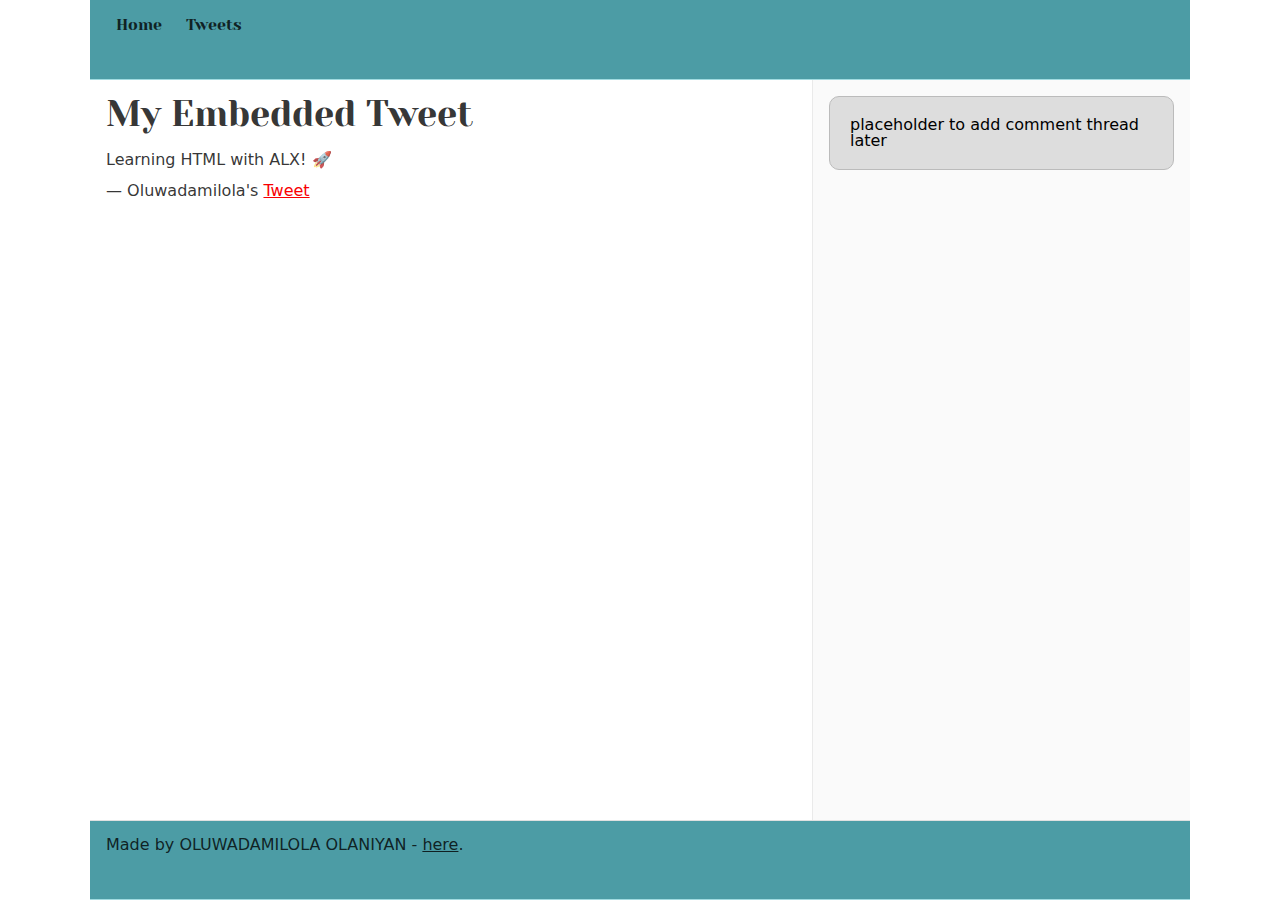
<file: css_basic/tweets.html>
<!DOCTYPE html>
<html lang="en">
<head>
    <meta charset="UTF-8">
    <meta name="viewport" content="width=device-width, initial-scale=1.0">
    <link href="base.css" rel="stylesheet">
    <link href="styles.css" rel="stylesheet">

    <title>My Portfolio - Tweets</title>
</head>
<body>

    <header>
        <ul>
            <li><a href="index.html">Home</a></li>
            <li><a href="https://x.com/DamiTheTechGirl">Tweets</a></li>
        </ul>
    </header>

    <main>
        <article>
            <h1>My Embedded Tweet</h1>

            <blockquote class="twitter-tweet">
                <p lang="en" dir="ltr">Learning HTML with ALX! 🚀</p>
                &mdash; Oluwadamilola's 
                <a href="https://x.com/DamiTheTechGirl">Tweet</a>
            </blockquote>

            <script async src="https://platform.twitter.com/widgets.js" charset="utf-8"></script>
        </article>

        <aside>
            <p>placeholder to add comment thread later</p>
        </aside>
    </main>

    <footer>
        <p>Made by OLUWADAMILOLA OLANIYAN - <a href="www.youtube.com/@Pretty_Dorcas-B" target="_blank">here</a>.</p>
    </footer>

</body>
</html>
</file>
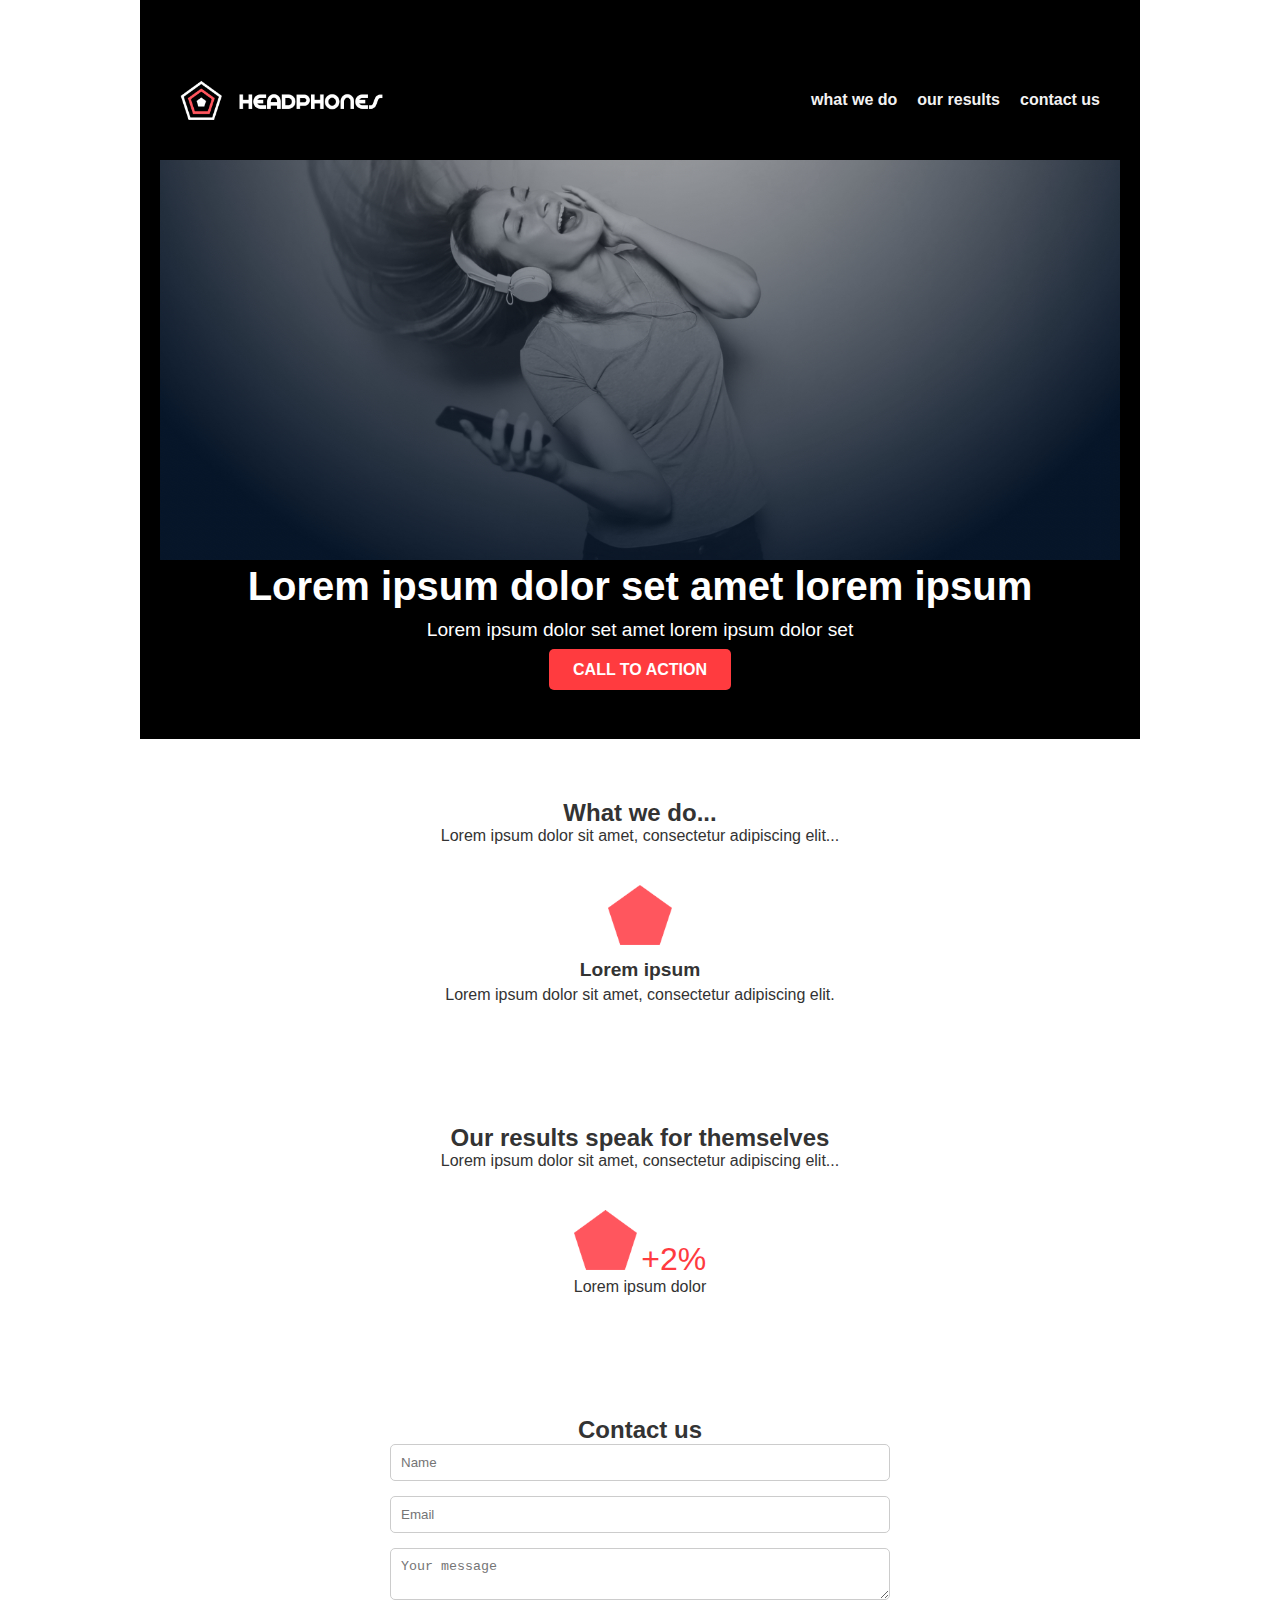
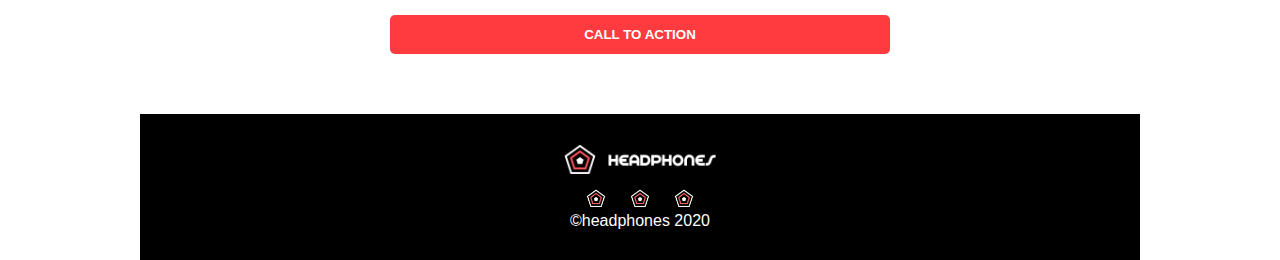
<file: headphones/0-index.html>
<!DOCTYPE html>
<html lang="en">
<head>
  <meta charset="UTF-8" />
  <meta name="viewport" content="width=device-width, initial-scale=1.0" />
  <title>HEADPHONES</title>
  <link rel="stylesheet" href="0-styles.css" />
</head>
<body>
  <!-- Header / Hero Section -->
  <header class="hero">
    <div class="nav-container">
      <img src="image/logo_headphones.png" alt="Headphones Logo" class="logo" />
      <nav>
        <ul>
          <li><a href="#what-we-do">what we do</a></li>
          <li><a href="#our-results">our results</a></li>
          <li><a href="#contact">contact us</a></li>
        </ul>
      </nav>
    </div>
    <div class="hero-content">
      <img src="image/headphones_hero_1.jpg" alt="Hero Image" class="hero-img" />
      <h1>Lorem ipsum dolor set amet lorem ipsum</h1>
      <p>Lorem ipsum dolor set amet lorem ipsum dolor set</p>
      <a href="#" class="btn">CALL TO ACTION</a>
    </div>
  </header>

  <!-- What We Do Section -->
  <section id="what-we-do" class="section">
    <h2>What we do...</h2>
    <p class="section-desc">Lorem ipsum dolor sit amet, consectetur adipiscing elit...</p>
    <div class="features">
      <div class="feature">
        <img src="image/pentagone.png" alt="Icon" />
        <h3>Lorem ipsum</h3>
        <p>Lorem ipsum dolor sit amet, consectetur adipiscing elit.</p>
      </div>
      <!-- Repeat for other icons -->
    </div>
  </section>

    <!-- Our Results Section -->
  <section id="our-results" class="section">
    <h2>Our results speak for themselves</h2>
    <p class="section-desc">Lorem ipsum dolor sit amet, consectetur adipiscing elit...</p>
    <div class="results">
      <div class="result">
        <img src="image/pentagone.png" alt="+2%" />
        <span>+2%</span>
        <p>Lorem ipsum dolor</p>
      </div>
      <!-- Repeat for other results -->
    </div>
  </section>

  <!-- Contact Us Section -->
  <section id="contact" class="section">
    <h2>Contact us</h2>
    <form>
      <input type="text" placeholder="Name" required />
      <input type="email" placeholder="Email" required />
      <textarea placeholder="Your message" required></textarea>
      <button type="submit" class="btn">CALL TO ACTION</button>
    </form>
  </section>

  <!-- Footer -->
  <footer>
    <img src="image/logo_headphones.png" alt="Headphones Logo" class="logo" />
    <div class="social-icons">
      <img src="image/favicon.png" alt="Facebook" />
      <img src="image/favicon.png" alt="Twitter" />
      <img src="image/favicon.png" alt="Instagram" />
    </div>
    <p>©headphones 2020</p>
  </footer>
</body>
</html>
</file>
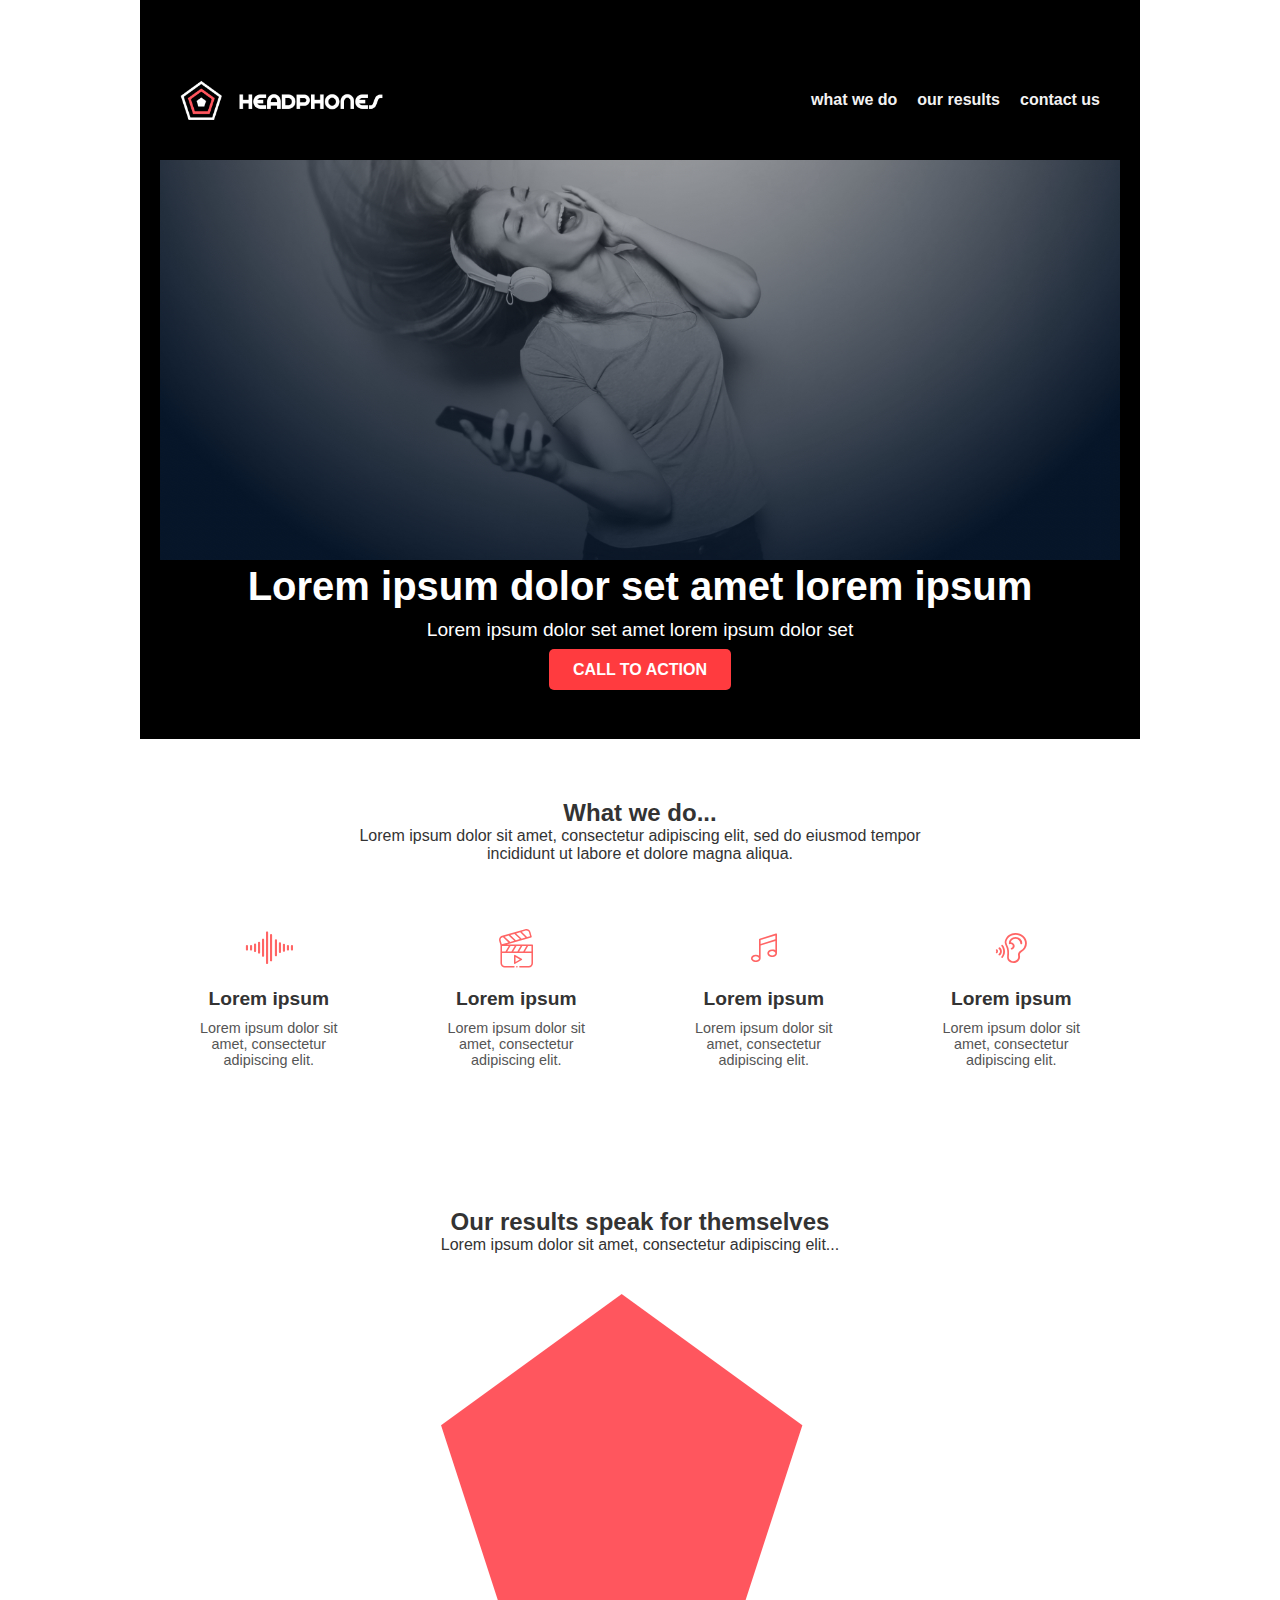
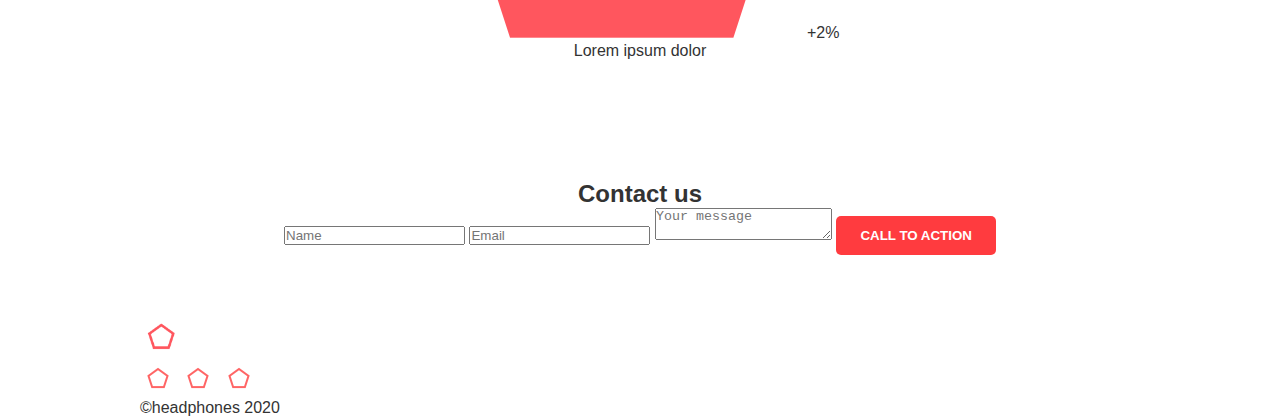
<file: headphones/1-index.html>
<!DOCTYPE html>
<html lang="en">
<head>
  <meta charset="UTF-8" />
  <meta name="viewport" content="width=device-width, initial-scale=1.0" />
  <title>HEADPHONES</title>
  <link rel="stylesheet" href="1-styles.css" />
  <link rel="stylesheet" href="holberton_school-icon/style.css">

</head>
<body>
  <!-- Header / Hero Section -->
  <header class="hero">
    <div class="nav-container">
      <img src="image/logo_headphones.png" alt="Headphones Logo" class="logo" />
      <nav>
        <ul>
          <li><a href="#what-we-do">what we do</a></li>
          <li><a href="#our-results">our results</a></li>
          <li><a href="#contact">contact us</a></li>
        </ul>
      </nav>
    </div>
    <div class="hero-content">
      <img src="image/headphones_hero_1.jpg" alt="Hero Image" class="hero-img" />
      <h1>Lorem ipsum dolor set amet lorem ipsum</h1>
      <p>Lorem ipsum dolor set amet lorem ipsum dolor set</p>
      <a href="#" class="btn">CALL TO ACTION</a>
    </div>
  </header>

  <!-- What We Do Section -->
 <section id="what-we-do" class="section">
  <h2>What we do...</h2>
  <p class="section-desc">
    Lorem ipsum dolor sit amet, consectetur adipiscing elit, sed do eiusmod tempor incididunt ut labore et dolore magna aliqua.
  </p>
  <div class="features">
    <div class="feature">
      <span class="holberton_school-icon-ic_sound"></span>
      <h3>Lorem ipsum</h3>
      <p>Lorem ipsum dolor sit amet, consectetur adipiscing elit.</p>
    </div>
    <div class="feature">
      <span class="holberton_school-icon-ic_video"></span>
      <h3>Lorem ipsum</h3>
      <p>Lorem ipsum dolor sit amet, consectetur adipiscing elit.</p>
    </div>
    <div class="feature">
      <span class="holberton_school-icon-ic_music"></span>
      <h3>Lorem ipsum</h3>
      <p>Lorem ipsum dolor sit amet, consectetur adipiscing elit.</p>
    </div>
    <div class="feature">
      <span class="holberton_school-icon-ic_hearing"></span>
      <h3>Lorem ipsum</h3>
      <p>Lorem ipsum dolor sit amet, consectetur adipiscing elit.</p>
    </div>
  </div>
</section>

    <!-- Our Results Section -->
  <section id="our-results" class="section">
    <h2>Our results speak for themselves</h2>
    <p class="section-desc">Lorem ipsum dolor sit amet, consectetur adipiscing elit...</p>
    <div class="results">
      <div class="result">
        <img src="image/pentagone.png" alt="+2%" />
        <span>+2%</span>
        <p>Lorem ipsum dolor</p>
      </div>
      <!-- Repeat for other results -->
    </div>
  </section>

  <!-- Contact Us Section -->
  <section id="contact" class="section">
    <h2>Contact us</h2>
    <form>
      <input type="text" placeholder="Name" required />
      <input type="email" placeholder="Email" required />
      <textarea placeholder="Your message" required></textarea>
      <button type="submit" class="btn">CALL TO ACTION</button>
    </form>
  </section>

  <!-- Footer -->
  <footer>
    <img src="image/logo_headphones.png" alt="Headphones Logo" class="logo" />
    <div class="social-icons">
      <img src="image/favicon.png" alt="Facebook" />
      <img src="image/favicon.png" alt="Twitter" />
      <img src="image/favicon.png" alt="Instagram" />
    </div>
    <p>©headphones 2020</p>
  </footer>
</body>
</html>
</file>
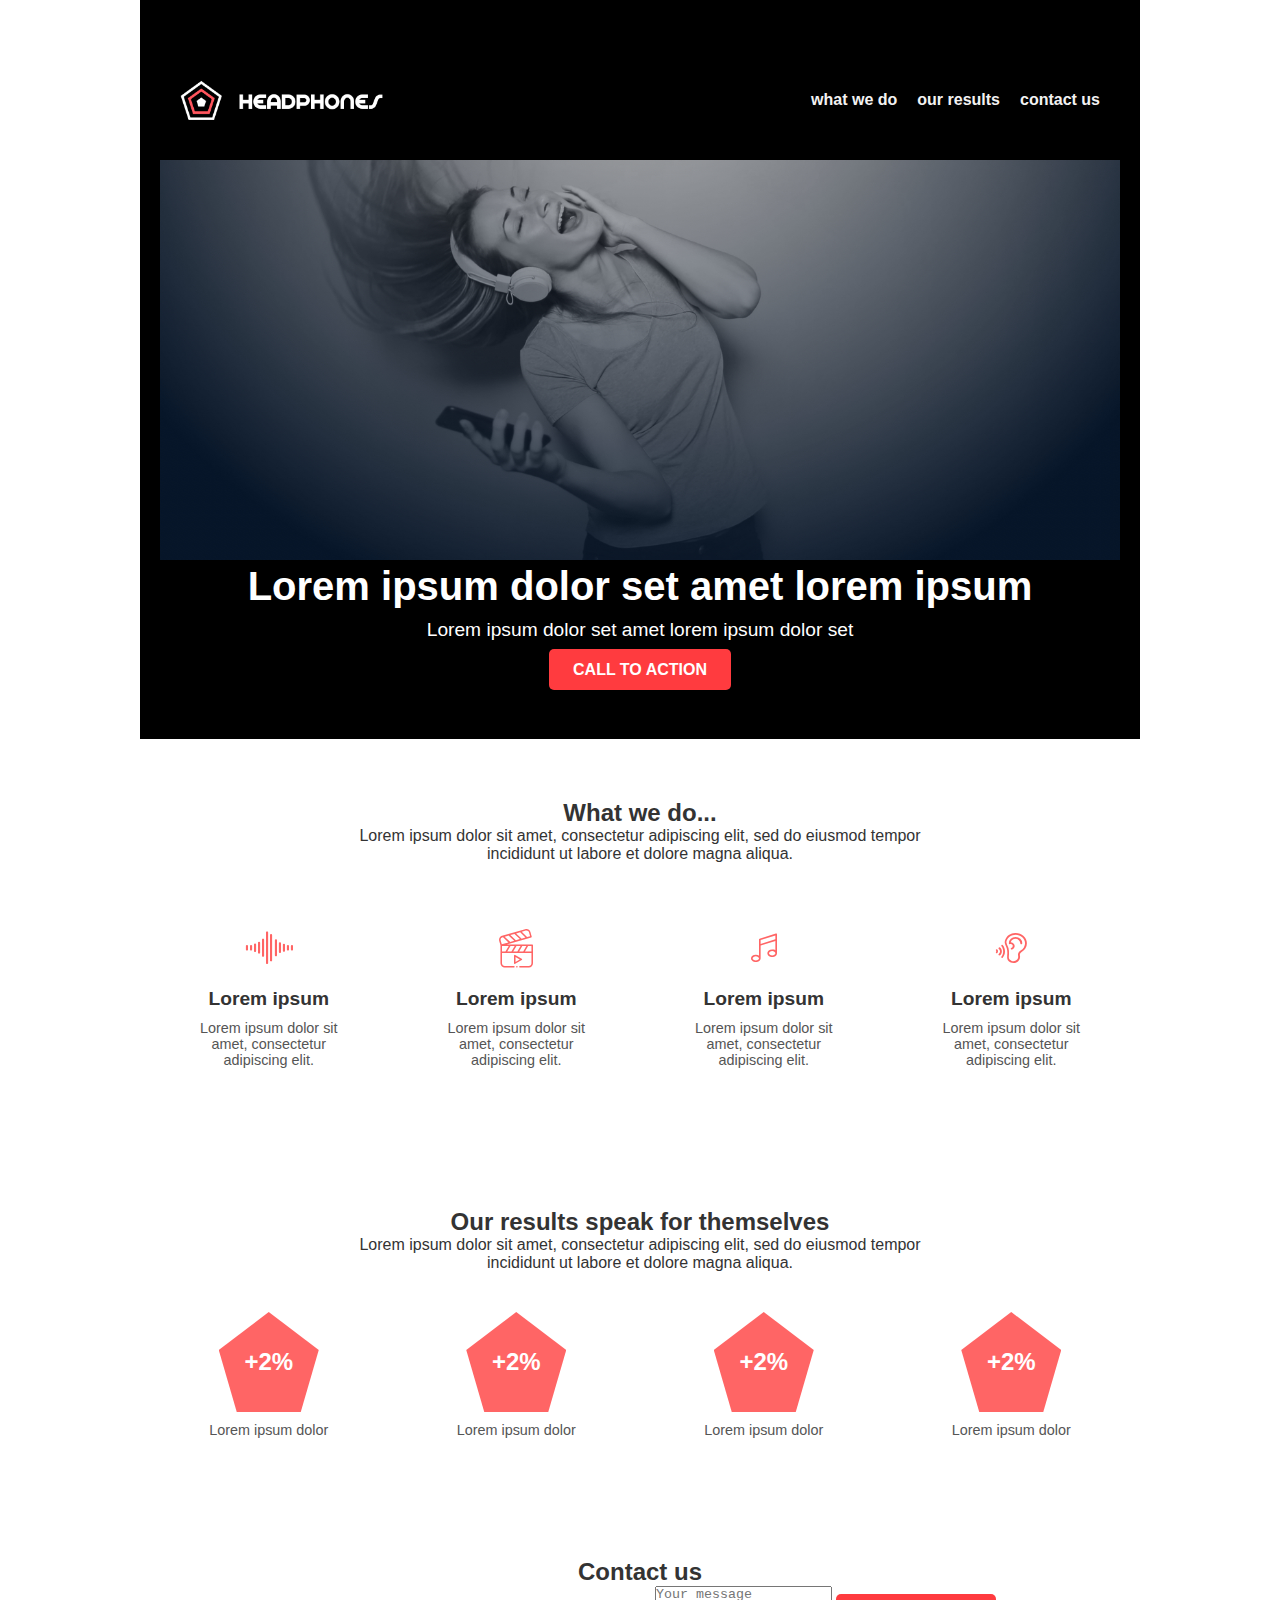
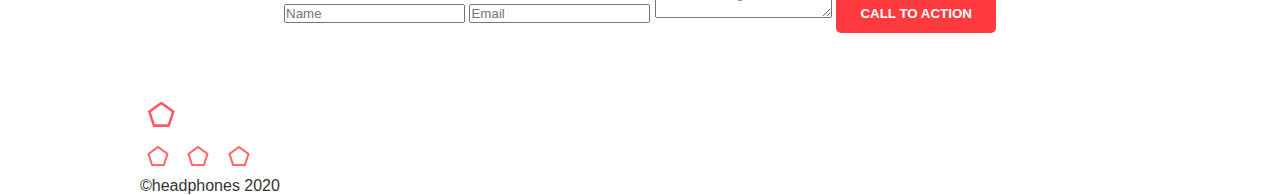
<file: headphones/2-index.html>
<!DOCTYPE html>
<html lang="en">
<head>
  <meta charset="UTF-8" />
  <meta name="viewport" content="width=device-width, initial-scale=1.0" />
  <title>HEADPHONES</title>
  <link rel="stylesheet" href="1-styles.css" />
  <link rel="stylesheet" href="2-styles.css">
  <link rel="stylesheet" href="holberton_school-icon/style.css">

</head>
<body>
  <!-- Header / Hero Section -->
  <header class="hero">
    <div class="nav-container">
      <img src="image/logo_headphones.png" alt="Headphones Logo" class="logo" />
      <nav>
        <ul>
          <li><a href="#what-we-do">what we do</a></li>
          <li><a href="#our-results">our results</a></li>
          <li><a href="#contact">contact us</a></li>
        </ul>
      </nav>
    </div>
    <div class="hero-content">
      <img src="image/headphones_hero_1.jpg" alt="Hero Image" class="hero-img" />
      <h1>Lorem ipsum dolor set amet lorem ipsum</h1>
      <p>Lorem ipsum dolor set amet lorem ipsum dolor set</p>
      <a href="#" class="btn">CALL TO ACTION</a>
    </div>
  </header>

  <!-- What We Do Section -->
 <section id="what-we-do" class="section">
  <h2>What we do...</h2>
  <p class="section-desc">
    Lorem ipsum dolor sit amet, consectetur adipiscing elit, sed do eiusmod tempor incididunt ut labore et dolore magna aliqua.
  </p>
  <div class="features">
    <div class="feature">
      <span class="holberton_school-icon-ic_sound"></span>
      <h3>Lorem ipsum</h3>
      <p>Lorem ipsum dolor sit amet, consectetur adipiscing elit.</p>
    </div>
    <div class="feature">
      <span class="holberton_school-icon-ic_video"></span>
      <h3>Lorem ipsum</h3>
      <p>Lorem ipsum dolor sit amet, consectetur adipiscing elit.</p>
    </div>
    <div class="feature">
      <span class="holberton_school-icon-ic_music"></span>
      <h3>Lorem ipsum</h3>
      <p>Lorem ipsum dolor sit amet, consectetur adipiscing elit.</p>
    </div>
    <div class="feature">
      <span class="holberton_school-icon-ic_hearing"></span>
      <h3>Lorem ipsum</h3>
      <p>Lorem ipsum dolor sit amet, consectetur adipiscing elit.</p>
    </div>
  </div>
</section>

    <!-- Our Results Section -->
  <section id="our-results" class="section">
  <h2>Our results speak for themselves</h2>
  <p class="section-desc">
    Lorem ipsum dolor sit amet, consectetur adipiscing elit, sed do eiusmod tempor incididunt ut labore et dolore magna aliqua.
  </p>

  <div class="results">

    <div class="result">
      <div class="badge">+2%</div>
      <p>Lorem ipsum dolor</p>
    </div>

    <div class="result">
      <div class="badge">+2%</div>
      <p>Lorem ipsum dolor</p>
    </div>

    <div class="result">
      <div class="badge">+2%</div>
      <p>Lorem ipsum dolor</p>
    </div>

    <div class="result">
      <div class="badge">+2%</div>
      <p>Lorem ipsum dolor</p>
    </div>

    <!-- Repeat for other results -->
  </div>
</section>

  <!-- Contact Us Section -->
  <section id="contact" class="section">
    <h2>Contact us</h2>
    <form>
      <input type="text" placeholder="Name" required />
      <input type="email" placeholder="Email" required />
      <textarea placeholder="Your message" required></textarea>
      <button type="submit" class="btn">CALL TO ACTION</button>
    </form>
  </section>

  <!-- Footer -->
  <footer>
    <img src="image/logo_headphones.png" alt="Headphones Logo" class="logo" />
    <div class="social-icons">
      <img src="image/favicon.png" alt="Facebook" />
      <img src="image/favicon.png" alt="Twitter" />
      <img src="image/favicon.png" alt="Instagram" />
    </div>
    <p>©headphones 2020</p>
  </footer>
</body>
</html>
</file>
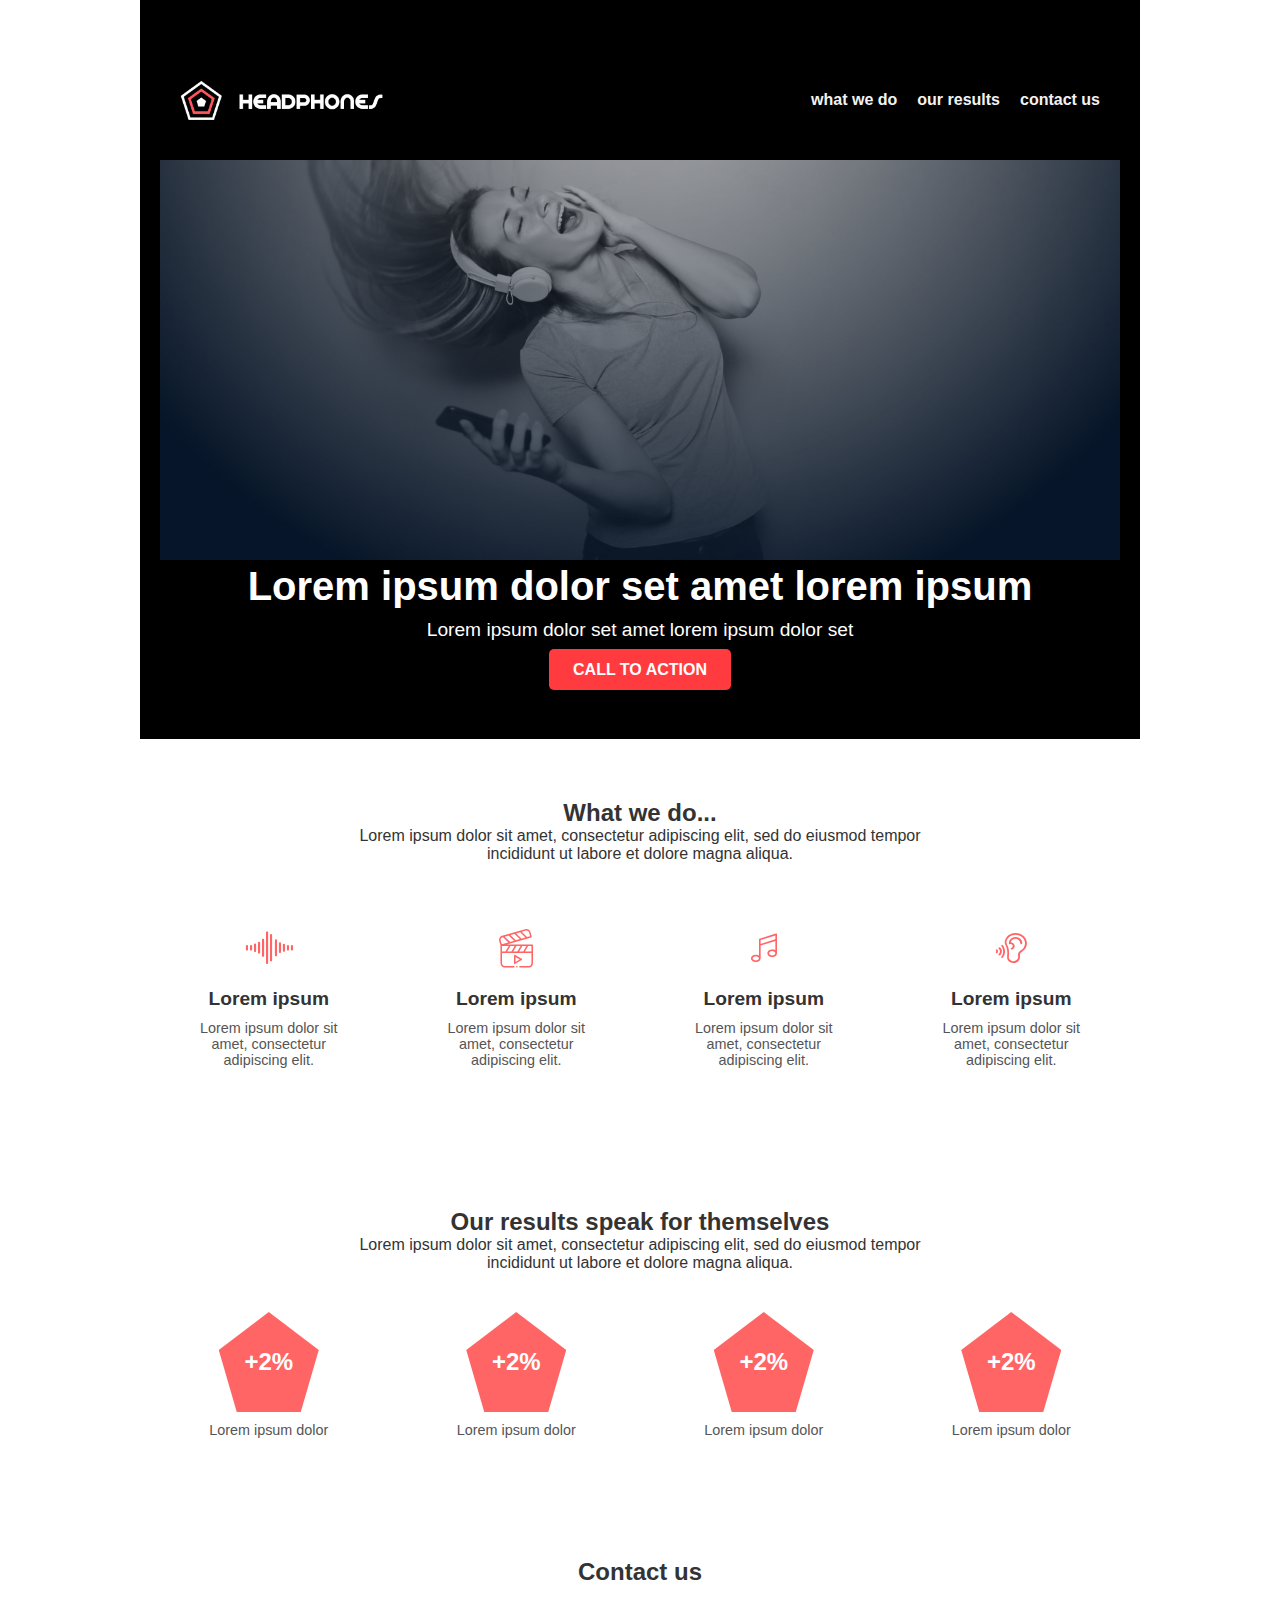
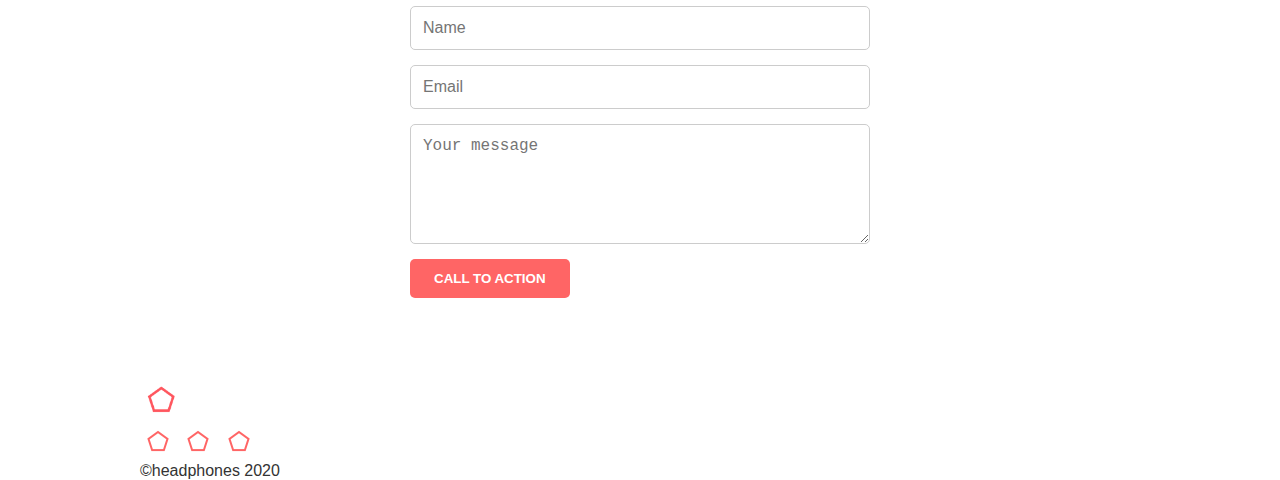
<file: headphones/3-index.html>
<!DOCTYPE html>
<html lang="en">
<head>
  <meta charset="UTF-8" />
  <meta name="viewport" content="width=device-width, initial-scale=1.0" />
  <title>HEADPHONES</title>
  <link rel="stylesheet" href="3-styles.css">
  <link rel="stylesheet" href="holberton_school-icon/style.css">

</head>
<body>
  <!-- Header / Hero Section -->
  <header class="hero">
    <div class="nav-container">
      <img src="image/logo_headphones.png" alt="Headphones Logo" class="logo" />
      <nav>
        <ul>
          <li><a href="#what-we-do">what we do</a></li>
          <li><a href="#our-results">our results</a></li>
          <li><a href="#contact">contact us</a></li>
        </ul>
      </nav>
    </div>
    <div class="hero-content">
      <img src="image/headphones_hero_1.jpg" alt="Hero Image" class="hero-img" />
      <h1>Lorem ipsum dolor set amet lorem ipsum</h1>
      <p>Lorem ipsum dolor set amet lorem ipsum dolor set</p>
      <a href="#" class="btn">CALL TO ACTION</a>
    </div>
  </header>

  <!-- What We Do Section -->
 <section id="what-we-do" class="section">
  <h2>What we do...</h2>
  <p class="section-desc">
    Lorem ipsum dolor sit amet, consectetur adipiscing elit, sed do eiusmod tempor incididunt ut labore et dolore magna aliqua.
  </p>
  <div class="features">
    <div class="feature">
      <span class="holberton_school-icon-ic_sound"></span>
      <h3>Lorem ipsum</h3>
      <p>Lorem ipsum dolor sit amet, consectetur adipiscing elit.</p>
    </div>
    <div class="feature">
      <span class="holberton_school-icon-ic_video"></span>
      <h3>Lorem ipsum</h3>
      <p>Lorem ipsum dolor sit amet, consectetur adipiscing elit.</p>
    </div>
    <div class="feature">
      <span class="holberton_school-icon-ic_music"></span>
      <h3>Lorem ipsum</h3>
      <p>Lorem ipsum dolor sit amet, consectetur adipiscing elit.</p>
    </div>
    <div class="feature">
      <span class="holberton_school-icon-ic_hearing"></span>
      <h3>Lorem ipsum</h3>
      <p>Lorem ipsum dolor sit amet, consectetur adipiscing elit.</p>
    </div>
  </div>
</section>

    <!-- Our Results Section -->
  <section id="our-results" class="section">
  <h2>Our results speak for themselves</h2>
  <p class="section-desc">
    Lorem ipsum dolor sit amet, consectetur adipiscing elit, sed do eiusmod tempor incididunt ut labore et dolore magna aliqua.
  </p>

  <div class="results">

    <div class="result">
      <div class="badge">+2%</div>
      <p>Lorem ipsum dolor</p>
    </div>

    <div class="result">
      <div class="badge">+2%</div>
      <p>Lorem ipsum dolor</p>
    </div>

    <div class="result">
      <div class="badge">+2%</div>
      <p>Lorem ipsum dolor</p>
    </div>

    <div class="result">
      <div class="badge">+2%</div>
      <p>Lorem ipsum dolor</p>
    </div>

    <!-- Repeat for other results -->
  </div>
</section>

  <!-- Contact Us Section -->
  <section id="contact" class="section">
    <h2>Contact us</h2>
    <form class="contact-form">
      <input type="text" name="name" placeholder="Name" required />
      <input type="email" name="email" placeholder="Email" required />
      <textarea name="message" placeholder="Your message" required></textarea>
      <button type="submit" class="btn">CALL TO ACTION</button>
    </form>
  </section>

  <!-- Footer -->
  <footer>
    <img src="image/logo_headphones.png" alt="Headphones Logo" class="logo" />
    <div class="social-icons">
      <img src="image/favicon.png" alt="Facebook" />
      <img src="image/favicon.png" alt="Twitter" />
      <img src="image/favicon.png" alt="Instagram" />
    </div>
    <p>©headphones 2020</p>
  </footer>
</body>
</html>
</file>
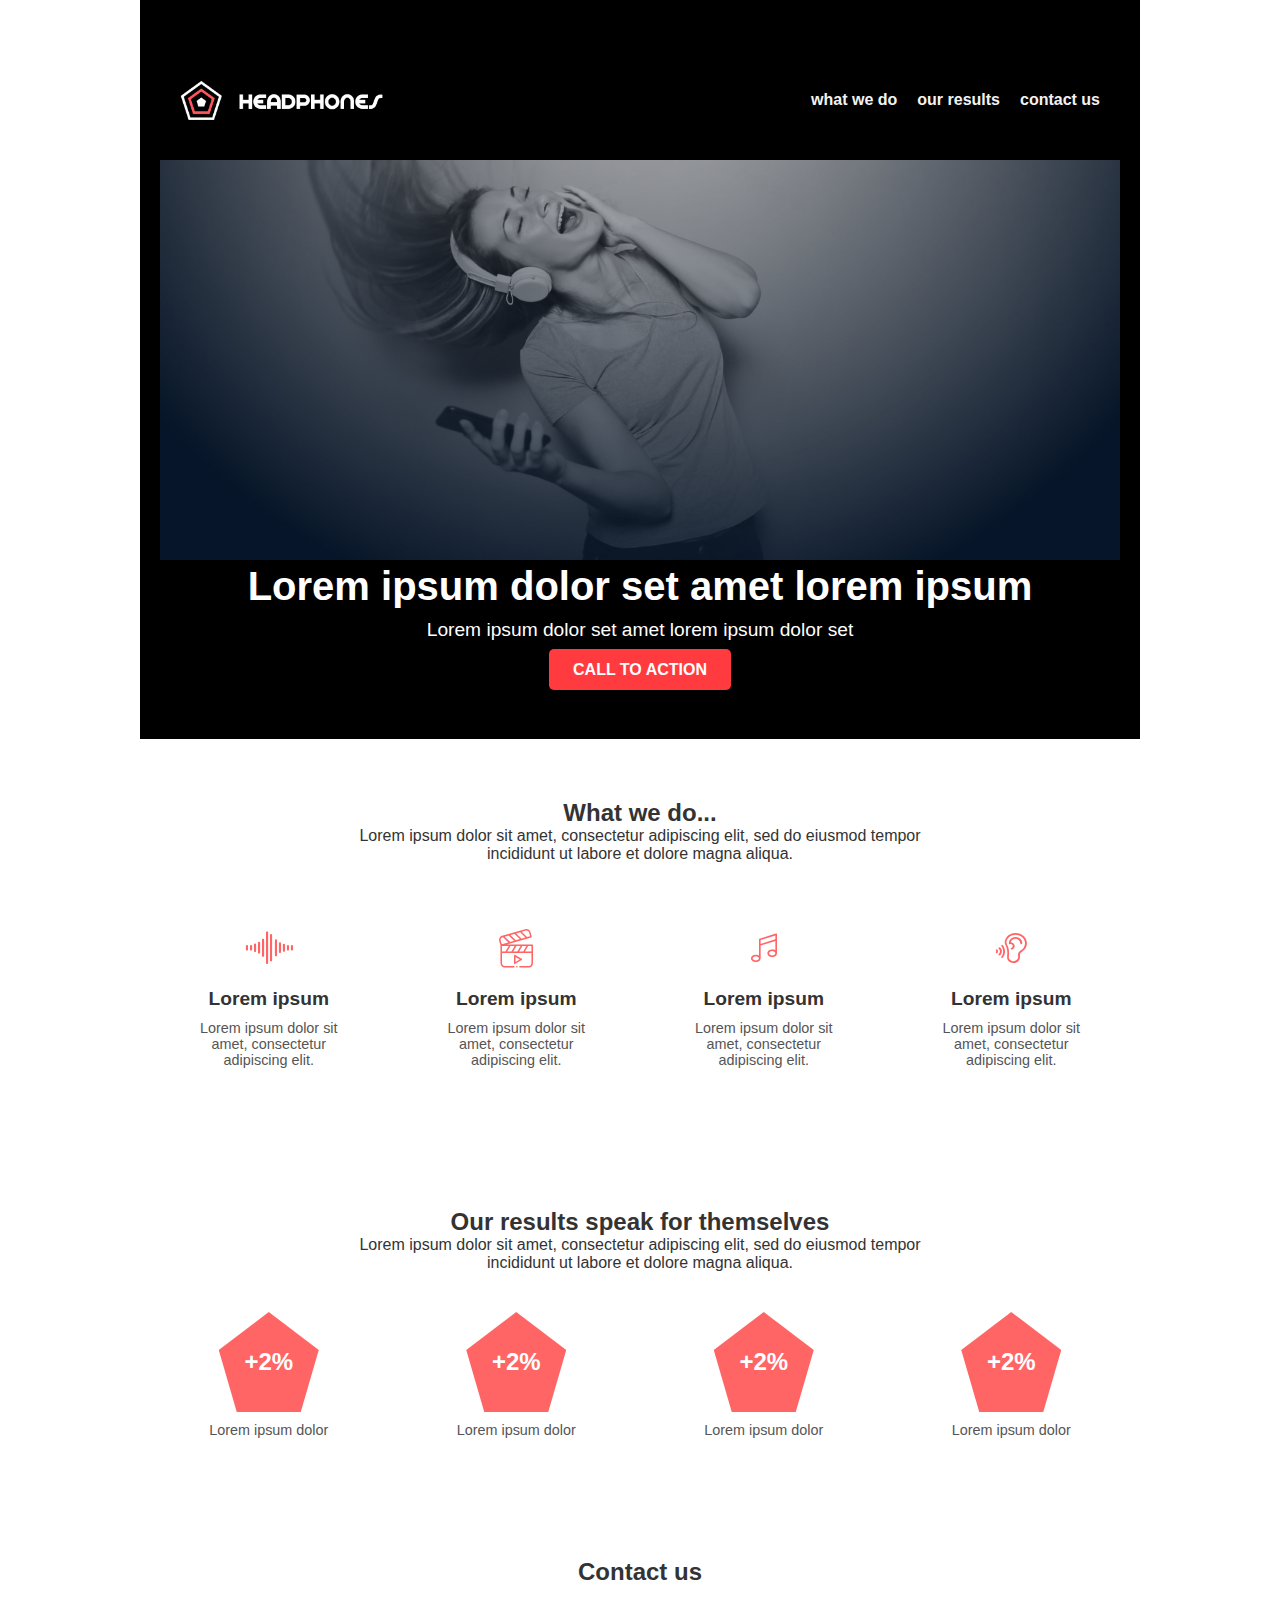
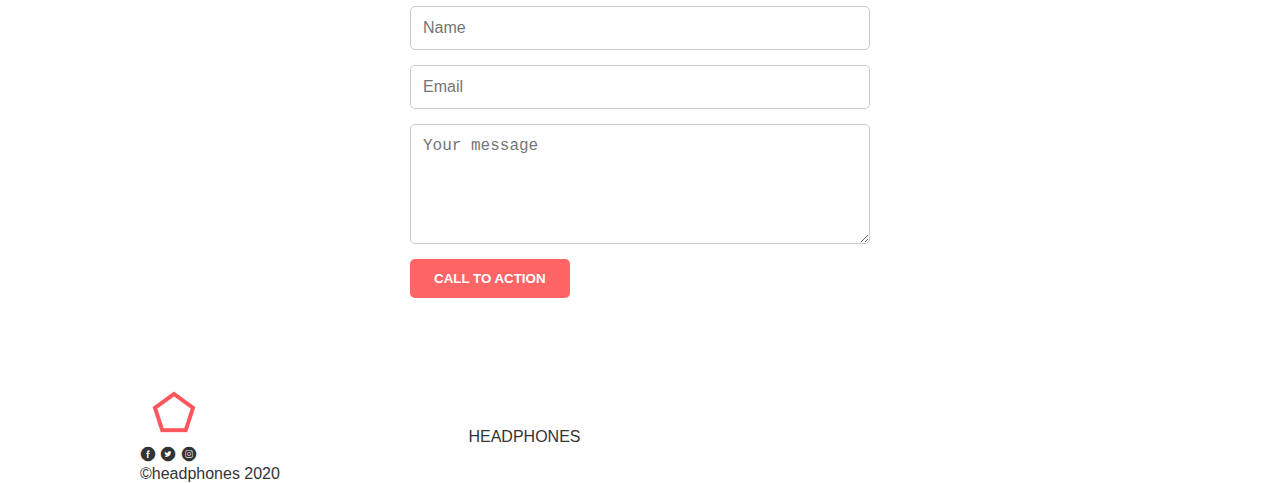
<file: headphones/4-index.html>
<!DOCTYPE html>
<html lang="en">
<head>
  <meta charset="UTF-8" />
  <meta name="viewport" content="width=device-width, initial-scale=1.0" />
  <title>HEADPHONES</title>
  <link rel="stylesheet" href="3-styles.css">
  <link rel="stylesheet" href="holberton_school-icon/style.css">

</head>
<body>
  <!-- Header / Hero Section -->
  <header class="hero">
    <div class="nav-container">
      <img src="image/logo_headphones.png" alt="Headphones Logo" class="logo" />
      <nav>
        <ul>
          <li><a href="#what-we-do">what we do</a></li>
          <li><a href="#our-results">our results</a></li>
          <li><a href="#contact">contact us</a></li>
        </ul>
      </nav>
    </div>
    <div class="hero-content">
      <img src="image/headphones_hero_1.jpg" alt="Hero Image" class="hero-img" />
      <h1>Lorem ipsum dolor set amet lorem ipsum</h1>
      <p>Lorem ipsum dolor set amet lorem ipsum dolor set</p>
      <a href="#" class="btn">CALL TO ACTION</a>
    </div>
  </header>

  <!-- What We Do Section -->
 <section id="what-we-do" class="section">
  <h2>What we do...</h2>
  <p class="section-desc">
    Lorem ipsum dolor sit amet, consectetur adipiscing elit, sed do eiusmod tempor incididunt ut labore et dolore magna aliqua.
  </p>
  <div class="features">
    <div class="feature">
      <span class="holberton_school-icon-ic_sound"></span>
      <h3>Lorem ipsum</h3>
      <p>Lorem ipsum dolor sit amet, consectetur adipiscing elit.</p>
    </div>
    <div class="feature">
      <span class="holberton_school-icon-ic_video"></span>
      <h3>Lorem ipsum</h3>
      <p>Lorem ipsum dolor sit amet, consectetur adipiscing elit.</p>
    </div>
    <div class="feature">
      <span class="holberton_school-icon-ic_music"></span>
      <h3>Lorem ipsum</h3>
      <p>Lorem ipsum dolor sit amet, consectetur adipiscing elit.</p>
    </div>
    <div class="feature">
      <span class="holberton_school-icon-ic_hearing"></span>
      <h3>Lorem ipsum</h3>
      <p>Lorem ipsum dolor sit amet, consectetur adipiscing elit.</p>
    </div>
  </div>
</section>

    <!-- Our Results Section -->
  <section id="our-results" class="section">
  <h2>Our results speak for themselves</h2>
  <p class="section-desc">
    Lorem ipsum dolor sit amet, consectetur adipiscing elit, sed do eiusmod tempor incididunt ut labore et dolore magna aliqua.
  </p>

  <div class="results">

    <div class="result">
      <div class="badge">+2%</div>
      <p>Lorem ipsum dolor</p>
    </div>

    <div class="result">
      <div class="badge">+2%</div>
      <p>Lorem ipsum dolor</p>
    </div>

    <div class="result">
      <div class="badge">+2%</div>
      <p>Lorem ipsum dolor</p>
    </div>

    <div class="result">
      <div class="badge">+2%</div>
      <p>Lorem ipsum dolor</p>
    </div>

    <!-- Repeat for other results -->
  </div>
</section>

  <!-- Contact Us Section -->
  <section id="contact" class="section">
    <h2>Contact us</h2>
    <form class="contact-form">
      <input type="text" name="name" placeholder="Name" required />
      <input type="email" name="email" placeholder="Email" required />
      <textarea name="message" placeholder="Your message" required></textarea>
      <button type="submit" class="btn">CALL TO ACTION</button>
    </form>
  </section>
<!-- Footer (MUST be inside body) -->
  <footer class="footer">
    <div class="footer-content">
      <div class="footer-left">
        <img src="image/logo_headphones.png" alt="Headphones Logo" class="footer-logo" />
        <span class="footer-brand">HEADPHONES</span>
      </div>
      <div class="footer-right">
        <span class="holberton_school-icon-ic_facebook"></span>
        <span class="holberton_school-icon-ic_twitter"></span>
        <span class="holberton_school-icon-ic_instagram"></span>
      </div>
    </div>
    <p class="footer-copy">©headphones 2020</p>
  </footer>

</body>
</html>
</file>
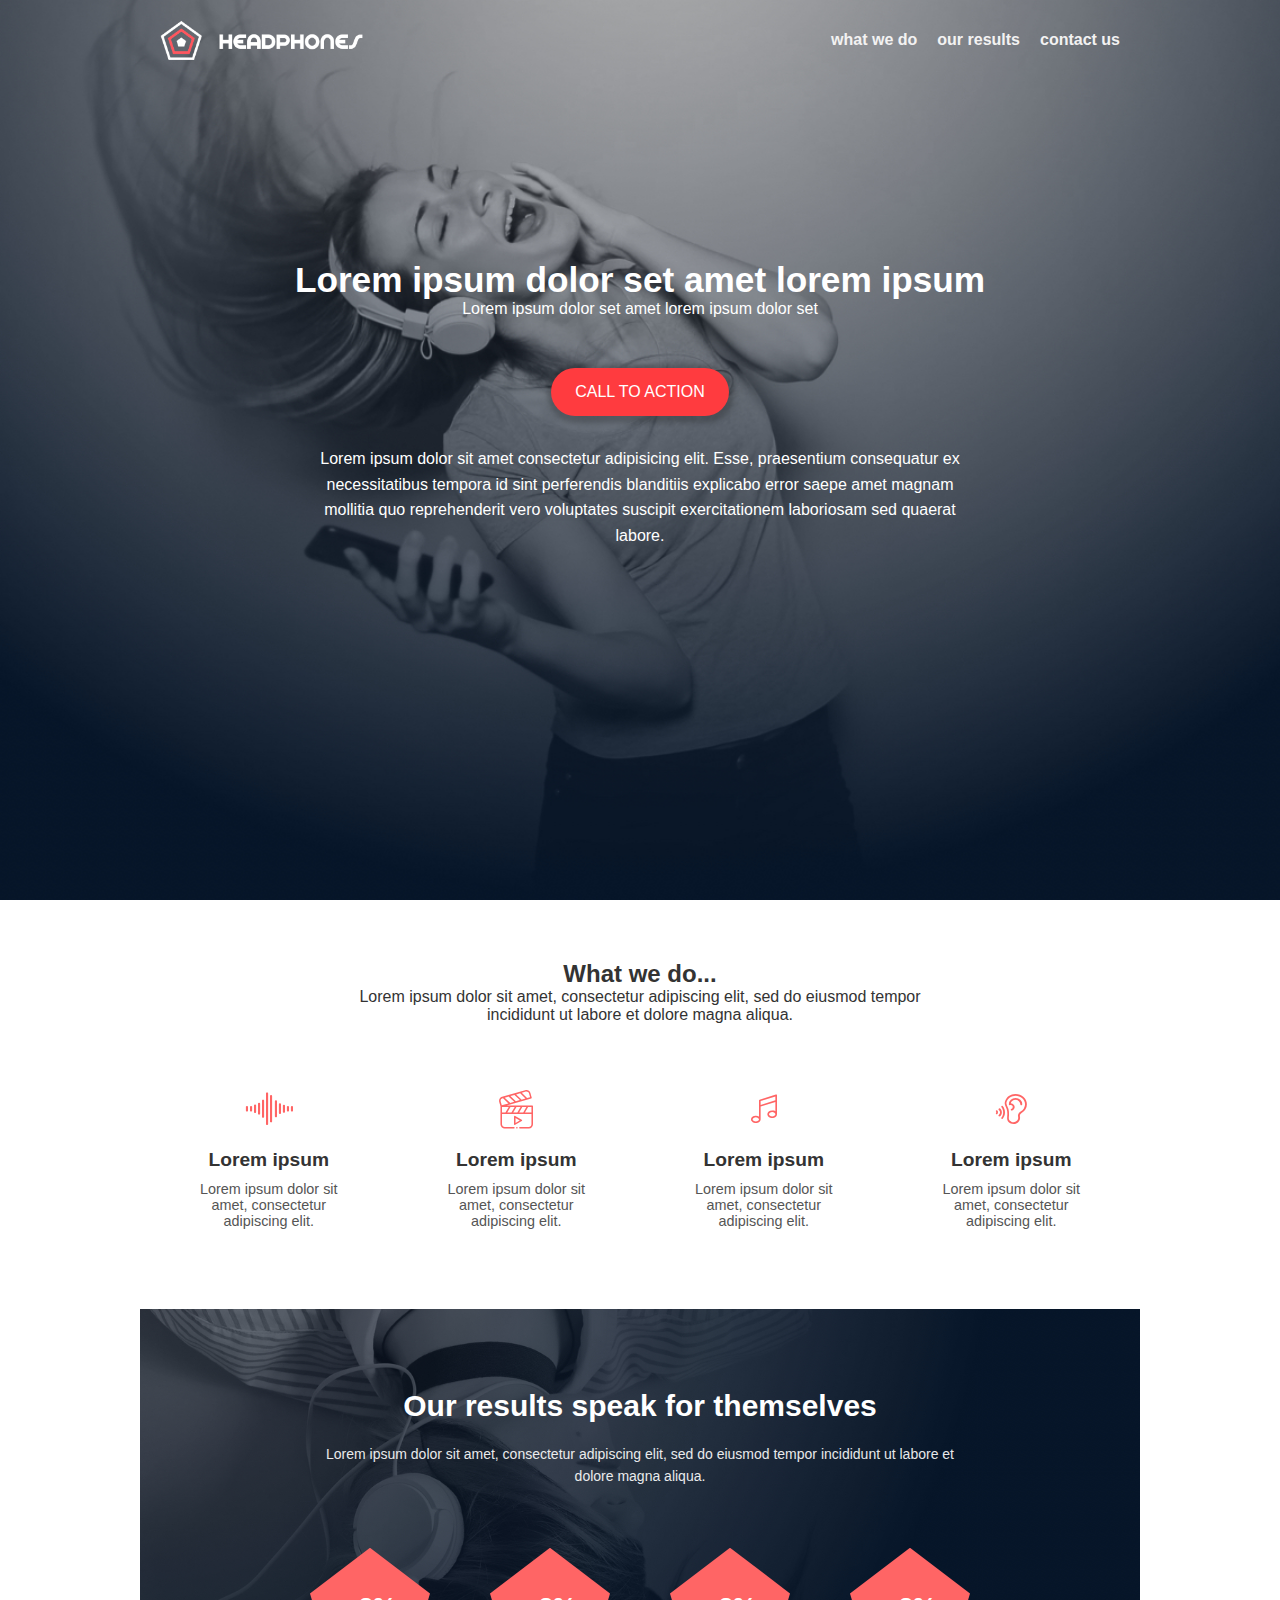
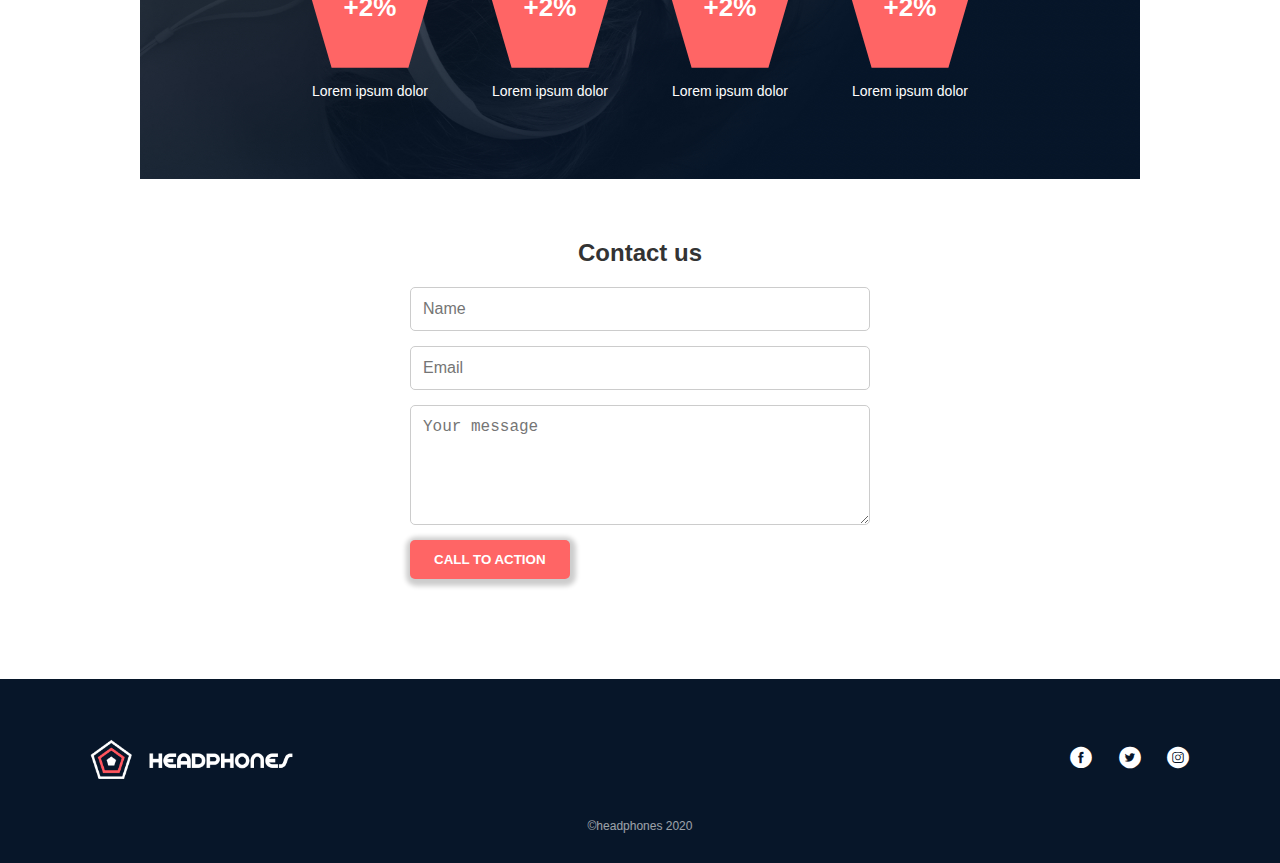
<file: headphones/6-index.html>
<!DOCTYPE html>
<html lang="en">
<head>
  <meta charset="UTF-8" />
  <meta name="viewport" content="width=device-width, initial-scale=1.0" />
  <title>HEADPHONES</title>
  
  <link rel="stylesheet" href="holberton_school-icon/style.css">
  <link rel="stylesheet" href="6-styles.css">
</head>
<body>
  <!-- Header / Hero Section -->
    <header class="hero">
     <section>
        <div class="nav-container">
            <img src="image/logo_headphones.png" alt="Headphones Logo" class="logo" />
            <nav>
                <ul>
                <li><a href="#what-we-do">what we do</a></li>
                <li><a href="#our-results">our results</a></li>
                <li><a href="#contact">contact us</a></li>
                </ul>
            </nav>
        </div>
        <div class="hero-content">
            <div>
                <h1>Lorem ipsum dolor set amet lorem ipsum</h1>
                <p>Lorem ipsum dolor set amet lorem ipsum dolor set</p>

            </div>

            <a href="#" class="btn">CALL TO ACTION</a>
            <div class="hero-text">
                <p>Lorem ipsum dolor sit amet consectetur adipisicing elit. Esse, praesentium consequatur ex necessitatibus tempora id sint perferendis blanditiis explicabo error saepe amet magnam mollitia quo reprehenderit vero voluptates suscipit exercitationem laboriosam sed quaerat labore. </p>
            </div>



        </div>
     </section>
    </header>

  <!-- What We Do Section -->
 <section id="what-we-do" class="section">
  <h2>What we do...</h2>
  <p class="section-desc">
    Lorem ipsum dolor sit amet, consectetur adipiscing elit, sed do eiusmod tempor incididunt ut labore et dolore magna aliqua.
  </p>
  <div class="features">
    <div class="feature">
      <span class="holberton_school-icon-ic_sound"></span>
      <h3>Lorem ipsum</h3>
      <p>Lorem ipsum dolor sit amet, consectetur adipiscing elit.</p>
    </div>
    <div class="feature">
      <span class="holberton_school-icon-ic_video"></span>
      <h3>Lorem ipsum</h3>
      <p>Lorem ipsum dolor sit amet, consectetur adipiscing elit.</p>
    </div>
    <div class="feature">
      <span class="holberton_school-icon-ic_music"></span>
      <h3>Lorem ipsum</h3>
      <p>Lorem ipsum dolor sit amet, consectetur adipiscing elit.</p>
    </div>
    <div class="feature">
      <span class="holberton_school-icon-ic_hearing"></span>
      <h3>Lorem ipsum</h3>
      <p>Lorem ipsum dolor sit amet, consectetur adipiscing elit.</p>
    </div>
  </div>
</section>

    <!-- Our Results Section -->
  <section id="our-results" class="section">
  <h2>Our results speak for themselves</h2>
  <p class="section-desc">
    Lorem ipsum dolor sit amet, consectetur adipiscing elit, sed do eiusmod tempor incididunt ut labore et dolore magna aliqua.
  </p>

  <div class="results">

    <div class="result">
      <div class="badge">+2%</div>
      <p>Lorem ipsum dolor</p>
    </div>

    <div class="result">
      <div class="badge">+2%</div>
      <p>Lorem ipsum dolor</p>
    </div>

    <div class="result">
      <div class="badge">+2%</div>
      <p>Lorem ipsum dolor</p>
    </div>

    <div class="result">
      <div class="badge">+2%</div>
      <p>Lorem ipsum dolor</p>
    </div>

    <!-- Repeat for other results -->
  </div>
</section>

  <!-- Contact Us Section -->
  <section id="contact" class="section">
    <h2>Contact us</h2>
    <form class="contact-form">
      <input type="text" name="name" placeholder="Name" required />
      <input type="email" name="email" placeholder="Email" required />
      <textarea name="message" placeholder="Your message" required></textarea>
      <button type="submit" class="btn">CALL TO ACTION</button>
    </form>
  </section>

  <!-- Footer -->
  <footer class="footer">
    <div class="footer-content">
      <div class="footer-left">
        <img src="image/logo_headphones.png" alt="Headphones Logo" class="logo" />
        </div>
        <div class="footer-right">
          <span class="holberton_school-icon-ic_facebook"></span>
          <span class="holberton_school-icon-ic_twitter"></span>
          <span class="holberton_school-icon-ic_instagram"></span>
         </div>
     </div>
    <p class="footer-copy">©headphones 2020</p>
  </footer>

</body>
</html>
</file>
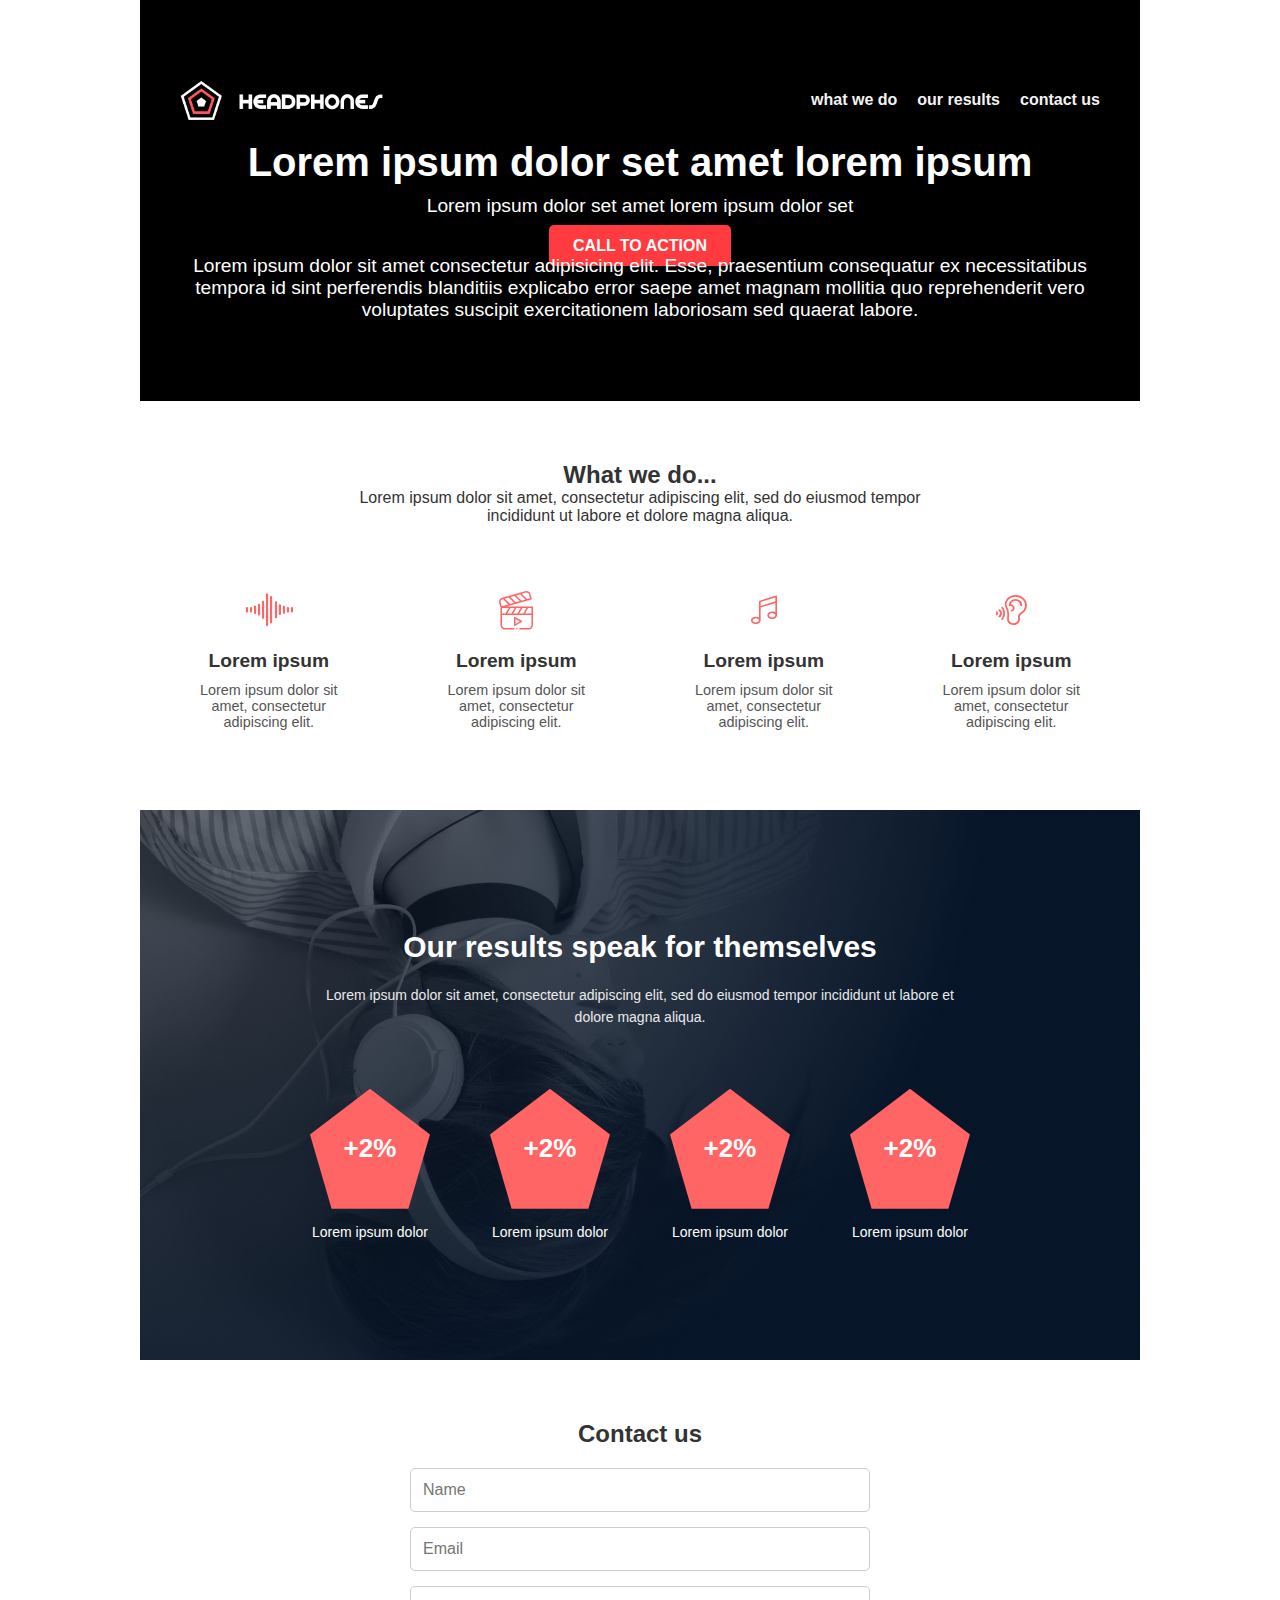
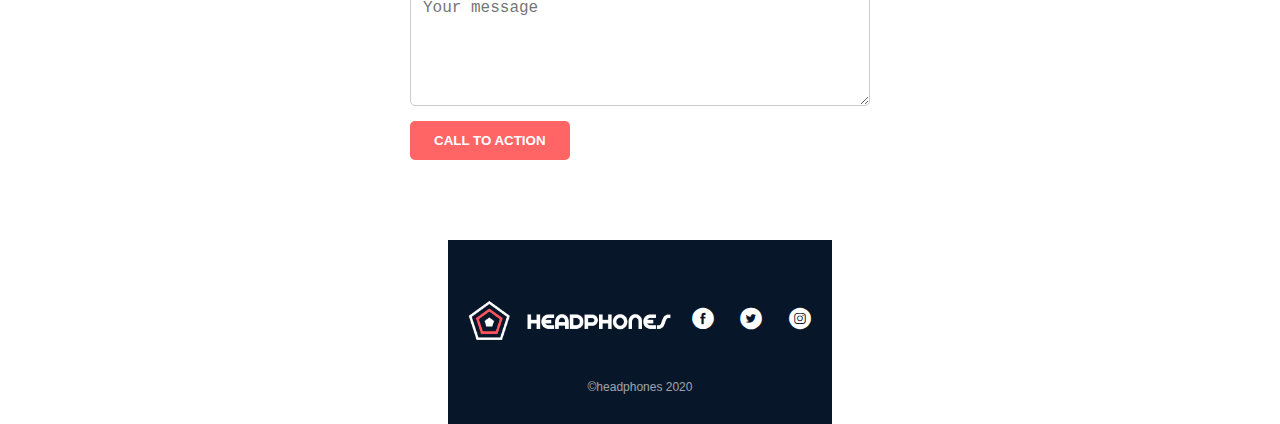
<file: headphones/7-index.html>
<!DOCTYPE html>
<html lang="en">
<head>
  <meta charset="UTF-8" />
  <meta name="viewport" content="width=device-width, initial-scale=1.0" />
  <title>HEADPHONES</title>
  
  <link rel="stylesheet" href="holberton_school-icon/style.css">
  <link rel="stylesheet" href="4-styles.css">
</head>
<body>
  <!-- Header / Hero Section -->
    <header class="hero">
     <section>
        <div class="nav-container">
            <img src="image/logo_headphones.png" alt="Headphones Logo" class="logo" />
            <nav>
                <ul>
                <li><a href="#what-we-do">what we do</a></li>
                <li><a href="#our-results">our results</a></li>
                <li><a href="#contact">contact us</a></li>
                </ul>
            </nav>
        </div>
        <div class="hero-content">
            <div>
                <h1>Lorem ipsum dolor set amet lorem ipsum</h1>
                <p>Lorem ipsum dolor set amet lorem ipsum dolor set</p>

            </div>

            <a href="#" class="btn">CALL TO ACTION</a>
            <div class="hero-text">
                <p>Lorem ipsum dolor sit amet consectetur adipisicing elit. Esse, praesentium consequatur ex necessitatibus tempora id sint perferendis blanditiis explicabo error saepe amet magnam mollitia quo reprehenderit vero voluptates suscipit exercitationem laboriosam sed quaerat labore. </p>
            </div>



        </div>
     </section>
    </header>

  <!-- What We Do Section -->
 <section id="what-we-do" class="section">
  <h2>What we do...</h2>
  <p class="section-desc">
    Lorem ipsum dolor sit amet, consectetur adipiscing elit, sed do eiusmod tempor incididunt ut labore et dolore magna aliqua.
  </p>
  <div class="features">
    <div class="feature">
      <span class="holberton_school-icon-ic_sound"></span>
      <h3>Lorem ipsum</h3>
      <p>Lorem ipsum dolor sit amet, consectetur adipiscing elit.</p>
    </div>
    <div class="feature">
      <span class="holberton_school-icon-ic_video"></span>
      <h3>Lorem ipsum</h3>
      <p>Lorem ipsum dolor sit amet, consectetur adipiscing elit.</p>
    </div>
    <div class="feature">
      <span class="holberton_school-icon-ic_music"></span>
      <h3>Lorem ipsum</h3>
      <p>Lorem ipsum dolor sit amet, consectetur adipiscing elit.</p>
    </div>
    <div class="feature">
      <span class="holberton_school-icon-ic_hearing"></span>
      <h3>Lorem ipsum</h3>
      <p>Lorem ipsum dolor sit amet, consectetur adipiscing elit.</p>
    </div>
  </div>
</section>

    <!-- Our Results Section -->
  <section id="our-results" class="section">
  <h2>Our results speak for themselves</h2>
  <p class="section-desc">
    Lorem ipsum dolor sit amet, consectetur adipiscing elit, sed do eiusmod tempor incididunt ut labore et dolore magna aliqua.
  </p>

  <div class="results">

    <div class="result">
      <div class="badge">+2%</div>
      <p>Lorem ipsum dolor</p>
    </div>

    <div class="result">
      <div class="badge">+2%</div>
      <p>Lorem ipsum dolor</p>
    </div>

    <div class="result">
      <div class="badge">+2%</div>
      <p>Lorem ipsum dolor</p>
    </div>

    <div class="result">
      <div class="badge">+2%</div>
      <p>Lorem ipsum dolor</p>
    </div>

    <!-- Repeat for other results -->
  </div>
</section>

  <!-- Contact Us Section -->
  <section id="contact" class="section">
    <h2>Contact us</h2>
    <form class="contact-form">
      <input type="text" name="name" placeholder="Name" required />
      <input type="email" name="email" placeholder="Email" required />
      <textarea name="message" placeholder="Your message" required></textarea>
      <button type="submit" class="btn">CALL TO ACTION</button>
    </form>
  </section>

  <!-- Footer -->
  <footer class="footer">
    <div class="footer-content">
      <div class="footer-left">
        <img src="image/logo_headphones.png" alt="Headphones Logo" class="logo" />
        </div>
        <div class="footer-right">
          <span class="holberton_school-icon-ic_facebook"></span>
          <span class="holberton_school-icon-ic_twitter"></span>
          <span class="holberton_school-icon-ic_instagram"></span>
         </div>
     </div>
    <p class="footer-copy">©headphones 2020</p>
  </footer>

</body>
</html>
</file>
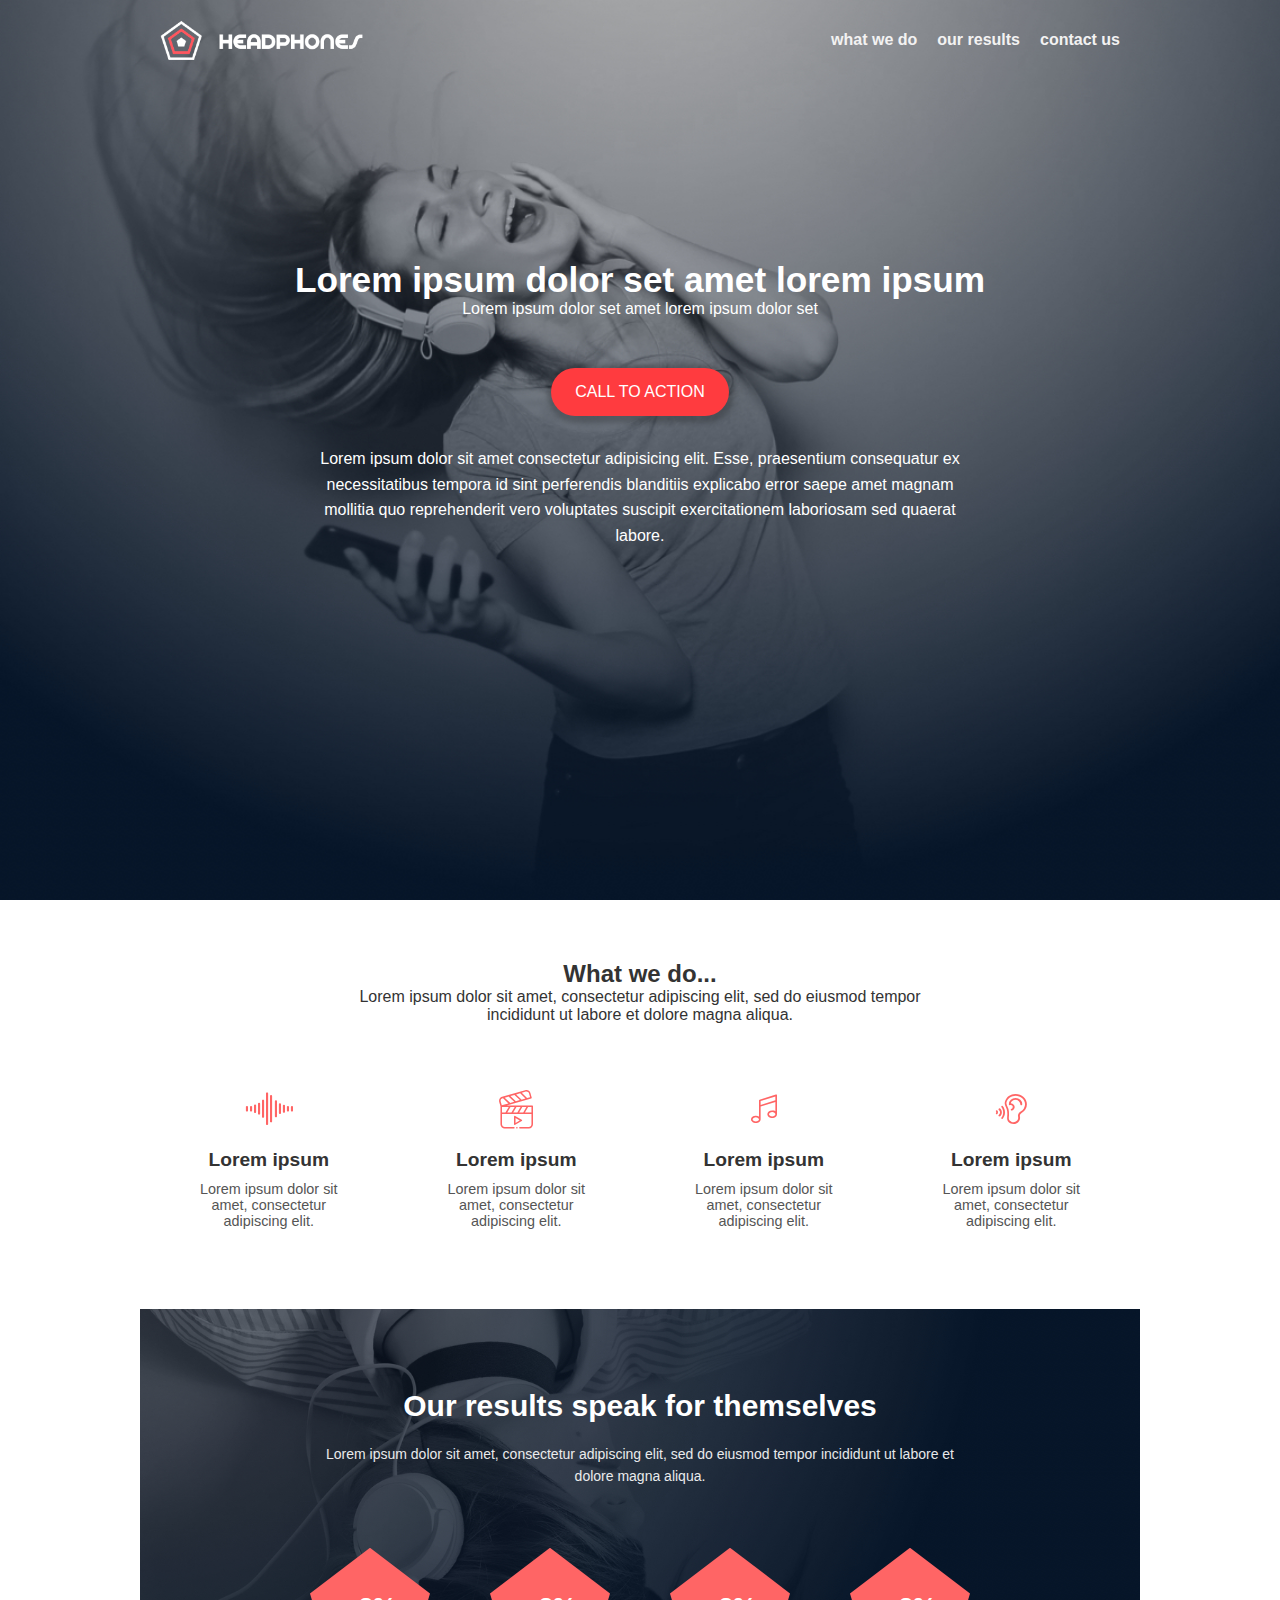
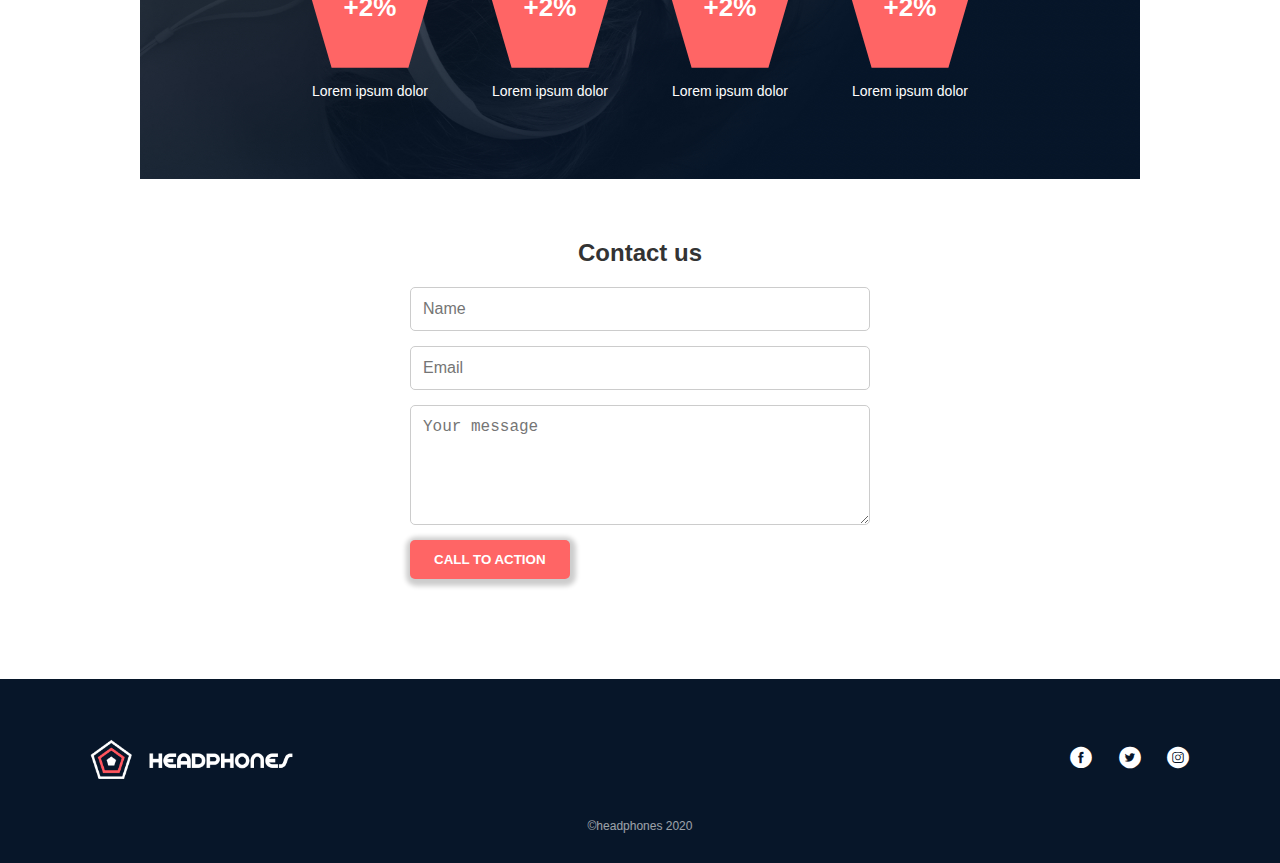
<file: headphones/8-index.html>
<!DOCTYPE html>
<html lang="en">
<head>
  <meta charset="UTF-8" />
  <meta name="viewport" content="width=device-width, initial-scale=1.0" />
  <title>HEADPHONES</title>
  
  <link rel="stylesheet" href="holberton_school-icon/style.css">
  <link rel="stylesheet" href="8-styles.css">
</head>
<body>
  <!-- Header / Hero Section -->
    <header class="hero">
     <section>
        <div class="nav-container">
            <img src="image/logo_headphones.png" alt="Headphones Logo" class="logo" />

            <!-- Hamburger icon -->
            <div class="hamburger" id="hamburger">
              <span></span>
              <span></span>
              <span></span>
            </div>

            <nav id="nav-menu">
              <ul>
                <li><a href="#what-we-do">what we do</a></li>
                <li><a href="#our-results">our results</a></li>
                <li><a href="#contact">contact us</a></li>
              </ul>
            </nav>
        </div>
        
        <div class="hero-content">
            <div>
                <h1>Lorem ipsum dolor set amet lorem ipsum</h1>
                <p>Lorem ipsum dolor set amet lorem ipsum dolor set</p>

            </div>

            <a href="#" class="btn">CALL TO ACTION</a>
            <div class="hero-text">
                <p>Lorem ipsum dolor sit amet consectetur adipisicing elit. Esse, praesentium consequatur ex necessitatibus tempora id sint perferendis blanditiis explicabo error saepe amet magnam mollitia quo reprehenderit vero voluptates suscipit exercitationem laboriosam sed quaerat labore. </p>
            </div>



        </div>
     </section>
    </header>

  <!-- What We Do Section -->
 <section id="what-we-do" class="section">
  <h2>What we do...</h2>
  <p class="section-desc">
    Lorem ipsum dolor sit amet, consectetur adipiscing elit, sed do eiusmod tempor incididunt ut labore et dolore magna aliqua.
  </p>
  <div class="features">
    <div class="feature">
      <span class="holberton_school-icon-ic_sound"></span>
      <h3>Lorem ipsum</h3>
      <p>Lorem ipsum dolor sit amet, consectetur adipiscing elit.</p>
    </div>
    <div class="feature">
      <span class="holberton_school-icon-ic_video"></span>
      <h3>Lorem ipsum</h3>
      <p>Lorem ipsum dolor sit amet, consectetur adipiscing elit.</p>
    </div>
    <div class="feature">
      <span class="holberton_school-icon-ic_music"></span>
      <h3>Lorem ipsum</h3>
      <p>Lorem ipsum dolor sit amet, consectetur adipiscing elit.</p>
    </div>
    <div class="feature">
      <span class="holberton_school-icon-ic_hearing"></span>
      <h3>Lorem ipsum</h3>
      <p>Lorem ipsum dolor sit amet, consectetur adipiscing elit.</p>
    </div>
  </div>
</section>

    <!-- Our Results Section -->
  <section id="our-results" class="section">
  <h2>Our results speak for themselves</h2>
  <p class="section-desc">
    Lorem ipsum dolor sit amet, consectetur adipiscing elit, sed do eiusmod tempor incididunt ut labore et dolore magna aliqua.
  </p>

  <div class="results">

    <div class="result">
      <div class="badge">+2%</div>
      <p>Lorem ipsum dolor</p>
    </div>

    <div class="result">
      <div class="badge">+2%</div>
      <p>Lorem ipsum dolor</p>
    </div>

    <div class="result">
      <div class="badge">+2%</div>
      <p>Lorem ipsum dolor</p>
    </div>

    <div class="result">
      <div class="badge">+2%</div>
      <p>Lorem ipsum dolor</p>
    </div>

    <!-- Repeat for other results -->
  </div>
</section>

  <!-- Contact Us Section -->
  <section id="contact" class="section">
    <h2>Contact us</h2>
    <form class="contact-form">
      <input type="text" name="name" placeholder="Name" required />
      <input type="email" name="email" placeholder="Email" required />
      <textarea name="message" placeholder="Your message" required></textarea>
      <button type="submit" class="btn">CALL TO ACTION</button>
    </form>
  </section>

  <!-- Footer -->
  <footer class="footer">
    <div class="footer-content">
      <div class="footer-left">
        <img src="image/logo_headphones.png" alt="Headphones Logo" class="logo" />
        </div>
        <div class="footer-right">
          <span class="holberton_school-icon-ic_facebook"></span>
          <span class="holberton_school-icon-ic_twitter"></span>
          <span class="holberton_school-icon-ic_instagram"></span>
         </div>
     </div>
    <p class="footer-copy">©headphones 2020</p>
  </footer>


<script src="8-script.js"></script>  
</body>
</html>
</file>
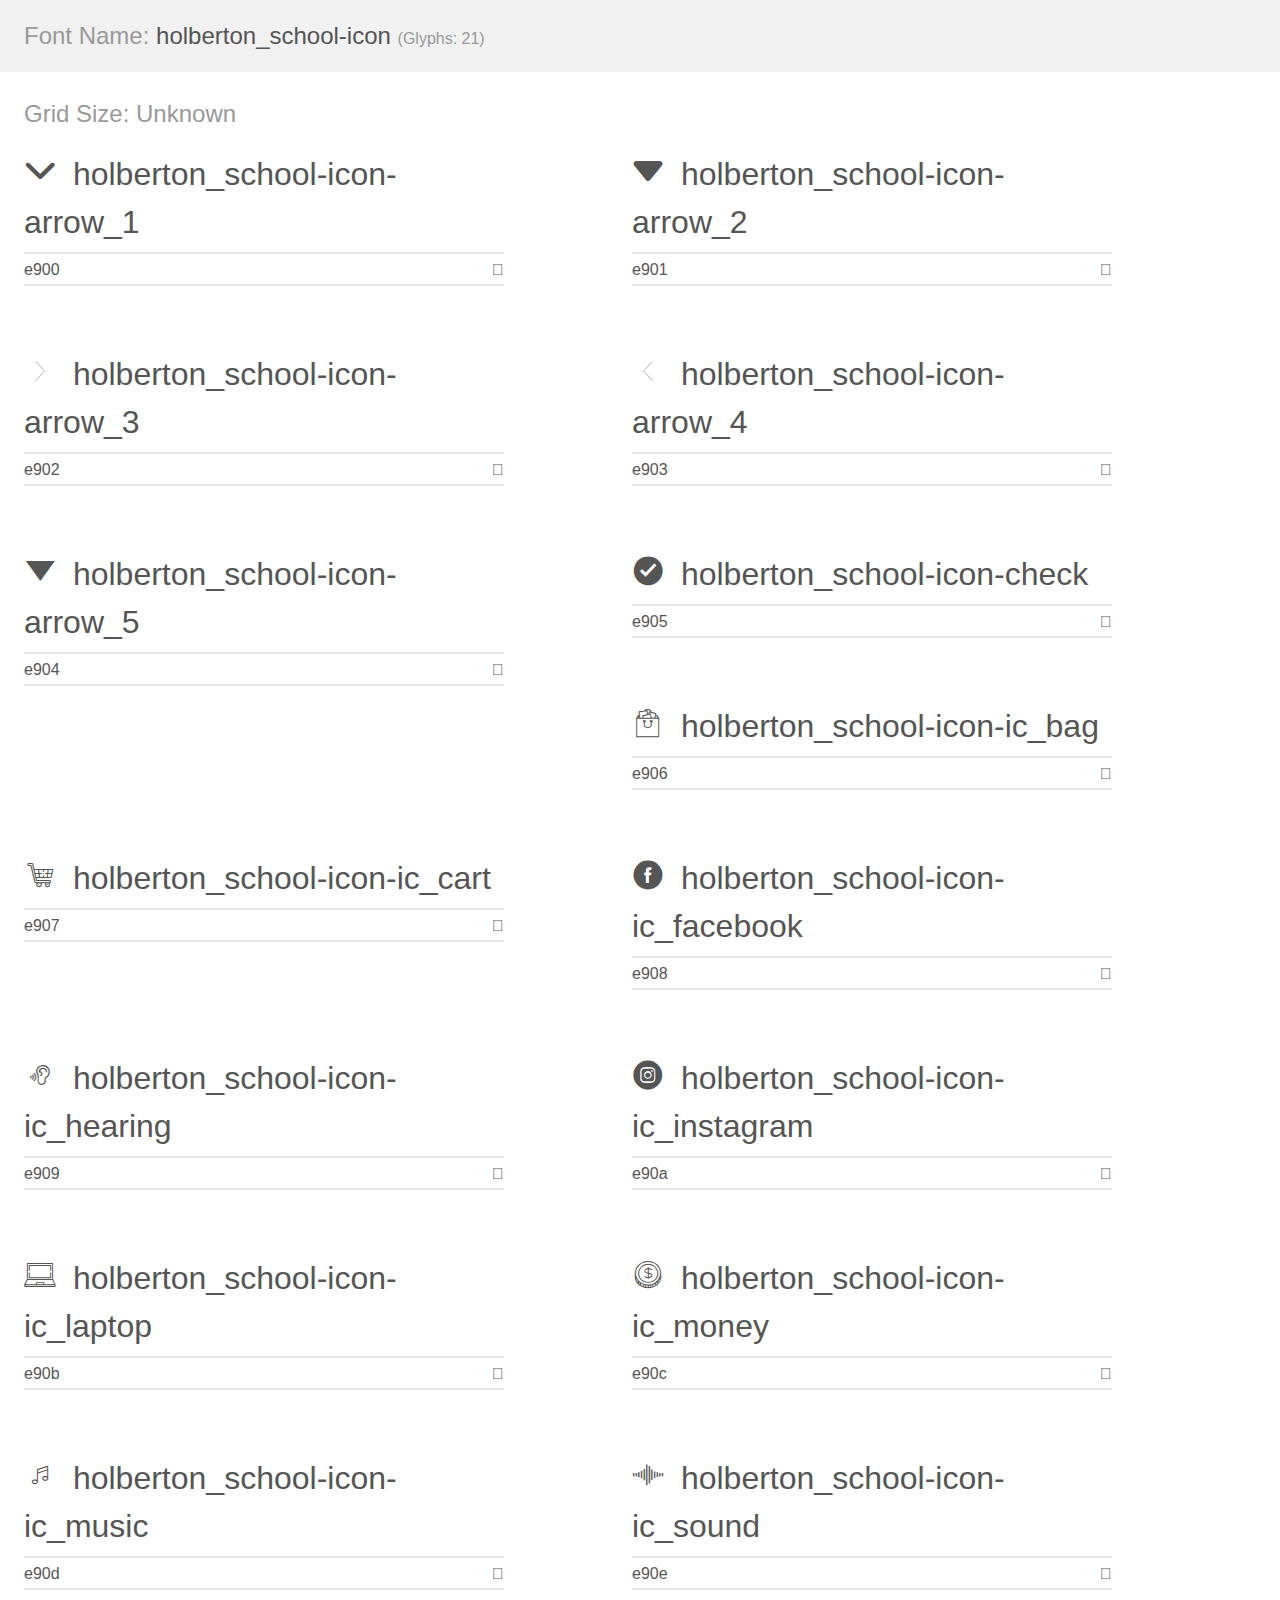
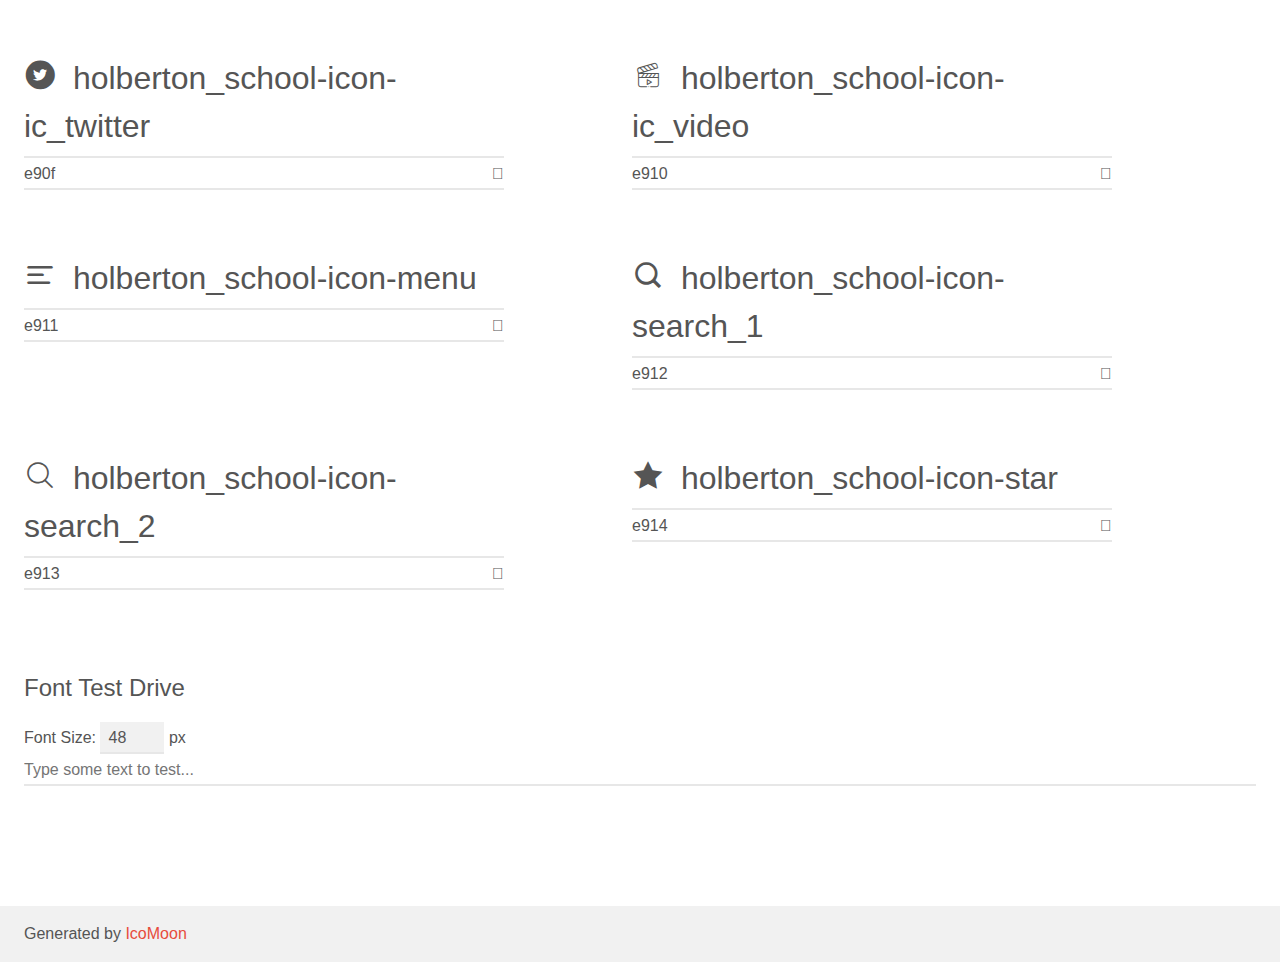
<file: headphones/holberton_school-icon/demo.html>
<!doctype html>
<html>
<head>
    <meta charset="utf-8">
    <title>IcoMoon Demo</title>
    <meta name="description" content="An Icon Font Generated By IcoMoon.io">
    <meta name="viewport" content="width=device-width, initial-scale=1">
    <link rel="stylesheet" href="demo-files/demo.css">
    <link rel="stylesheet" href="style.css"></head>
<body>
    <div class="bgc1 clearfix">
        <h1 class="mhmm mvm"><span class="fgc1">Font Name:</span> holberton_school-icon <small class="fgc1">(Glyphs:&nbsp;21)</small></h1>
    </div>
    <div class="clearfix mhl ptl">
        <h1 class="mvm mtn fgc1">Grid Size: Unknown</h1>
        <div class="glyph fs1">
            <div class="clearfix bshadow0 pbs">
                <span class="holberton_school-icon-arrow_1"></span>
                <span class="mls"> holberton_school-icon-arrow_1</span>
            </div>
            <fieldset class="fs0 size1of1 clearfix hidden-false">
                <input type="text" readonly value="e900" class="unit size1of2" />
                <input type="text" maxlength="1" readonly value="&#xe900;" class="unitRight size1of2 talign-right" />
            </fieldset>
            <div class="fs0 bshadow0 clearfix hidden-true">
                <span class="unit pvs fgc1">liga: </span>
                <input type="text" readonly value="" class="liga unitRight" />
            </div>
        </div>
        <div class="glyph fs1">
            <div class="clearfix bshadow0 pbs">
                <span class="holberton_school-icon-arrow_2"></span>
                <span class="mls"> holberton_school-icon-arrow_2</span>
            </div>
            <fieldset class="fs0 size1of1 clearfix hidden-false">
                <input type="text" readonly value="e901" class="unit size1of2" />
                <input type="text" maxlength="1" readonly value="&#xe901;" class="unitRight size1of2 talign-right" />
            </fieldset>
            <div class="fs0 bshadow0 clearfix hidden-true">
                <span class="unit pvs fgc1">liga: </span>
                <input type="text" readonly value="" class="liga unitRight" />
            </div>
        </div>
        <div class="glyph fs1">
            <div class="clearfix bshadow0 pbs">
                <span class="holberton_school-icon-arrow_3"></span>
                <span class="mls"> holberton_school-icon-arrow_3</span>
            </div>
            <fieldset class="fs0 size1of1 clearfix hidden-false">
                <input type="text" readonly value="e902" class="unit size1of2" />
                <input type="text" maxlength="1" readonly value="&#xe902;" class="unitRight size1of2 talign-right" />
            </fieldset>
            <div class="fs0 bshadow0 clearfix hidden-true">
                <span class="unit pvs fgc1">liga: </span>
                <input type="text" readonly value="" class="liga unitRight" />
            </div>
        </div>
        <div class="glyph fs1">
            <div class="clearfix bshadow0 pbs">
                <span class="holberton_school-icon-arrow_4"></span>
                <span class="mls"> holberton_school-icon-arrow_4</span>
            </div>
            <fieldset class="fs0 size1of1 clearfix hidden-false">
                <input type="text" readonly value="e903" class="unit size1of2" />
                <input type="text" maxlength="1" readonly value="&#xe903;" class="unitRight size1of2 talign-right" />
            </fieldset>
            <div class="fs0 bshadow0 clearfix hidden-true">
                <span class="unit pvs fgc1">liga: </span>
                <input type="text" readonly value="" class="liga unitRight" />
            </div>
        </div>
        <div class="glyph fs1">
            <div class="clearfix bshadow0 pbs">
                <span class="holberton_school-icon-arrow_5"></span>
                <span class="mls"> holberton_school-icon-arrow_5</span>
            </div>
            <fieldset class="fs0 size1of1 clearfix hidden-false">
                <input type="text" readonly value="e904" class="unit size1of2" />
                <input type="text" maxlength="1" readonly value="&#xe904;" class="unitRight size1of2 talign-right" />
            </fieldset>
            <div class="fs0 bshadow0 clearfix hidden-true">
                <span class="unit pvs fgc1">liga: </span>
                <input type="text" readonly value="" class="liga unitRight" />
            </div>
        </div>
        <div class="glyph fs1">
            <div class="clearfix bshadow0 pbs">
                <span class="holberton_school-icon-check"></span>
                <span class="mls"> holberton_school-icon-check</span>
            </div>
            <fieldset class="fs0 size1of1 clearfix hidden-false">
                <input type="text" readonly value="e905" class="unit size1of2" />
                <input type="text" maxlength="1" readonly value="&#xe905;" class="unitRight size1of2 talign-right" />
            </fieldset>
            <div class="fs0 bshadow0 clearfix hidden-true">
                <span class="unit pvs fgc1">liga: </span>
                <input type="text" readonly value="" class="liga unitRight" />
            </div>
        </div>
        <div class="glyph fs1">
            <div class="clearfix bshadow0 pbs">
                <span class="holberton_school-icon-ic_bag"></span>
                <span class="mls"> holberton_school-icon-ic_bag</span>
            </div>
            <fieldset class="fs0 size1of1 clearfix hidden-false">
                <input type="text" readonly value="e906" class="unit size1of2" />
                <input type="text" maxlength="1" readonly value="&#xe906;" class="unitRight size1of2 talign-right" />
            </fieldset>
            <div class="fs0 bshadow0 clearfix hidden-true">
                <span class="unit pvs fgc1">liga: </span>
                <input type="text" readonly value="" class="liga unitRight" />
            </div>
        </div>
        <div class="glyph fs1">
            <div class="clearfix bshadow0 pbs">
                <span class="holberton_school-icon-ic_cart"></span>
                <span class="mls"> holberton_school-icon-ic_cart</span>
            </div>
            <fieldset class="fs0 size1of1 clearfix hidden-false">
                <input type="text" readonly value="e907" class="unit size1of2" />
                <input type="text" maxlength="1" readonly value="&#xe907;" class="unitRight size1of2 talign-right" />
            </fieldset>
            <div class="fs0 bshadow0 clearfix hidden-true">
                <span class="unit pvs fgc1">liga: </span>
                <input type="text" readonly value="" class="liga unitRight" />
            </div>
        </div>
        <div class="glyph fs1">
            <div class="clearfix bshadow0 pbs">
                <span class="holberton_school-icon-ic_facebook"></span>
                <span class="mls"> holberton_school-icon-ic_facebook</span>
            </div>
            <fieldset class="fs0 size1of1 clearfix hidden-false">
                <input type="text" readonly value="e908" class="unit size1of2" />
                <input type="text" maxlength="1" readonly value="&#xe908;" class="unitRight size1of2 talign-right" />
            </fieldset>
            <div class="fs0 bshadow0 clearfix hidden-true">
                <span class="unit pvs fgc1">liga: </span>
                <input type="text" readonly value="" class="liga unitRight" />
            </div>
        </div>
        <div class="glyph fs1">
            <div class="clearfix bshadow0 pbs">
                <span class="holberton_school-icon-ic_hearing"></span>
                <span class="mls"> holberton_school-icon-ic_hearing</span>
            </div>
            <fieldset class="fs0 size1of1 clearfix hidden-false">
                <input type="text" readonly value="e909" class="unit size1of2" />
                <input type="text" maxlength="1" readonly value="&#xe909;" class="unitRight size1of2 talign-right" />
            </fieldset>
            <div class="fs0 bshadow0 clearfix hidden-true">
                <span class="unit pvs fgc1">liga: </span>
                <input type="text" readonly value="" class="liga unitRight" />
            </div>
        </div>
        <div class="glyph fs1">
            <div class="clearfix bshadow0 pbs">
                <span class="holberton_school-icon-ic_instagram"></span>
                <span class="mls"> holberton_school-icon-ic_instagram</span>
            </div>
            <fieldset class="fs0 size1of1 clearfix hidden-false">
                <input type="text" readonly value="e90a" class="unit size1of2" />
                <input type="text" maxlength="1" readonly value="&#xe90a;" class="unitRight size1of2 talign-right" />
            </fieldset>
            <div class="fs0 bshadow0 clearfix hidden-true">
                <span class="unit pvs fgc1">liga: </span>
                <input type="text" readonly value="" class="liga unitRight" />
            </div>
        </div>
        <div class="glyph fs1">
            <div class="clearfix bshadow0 pbs">
                <span class="holberton_school-icon-ic_laptop"></span>
                <span class="mls"> holberton_school-icon-ic_laptop</span>
            </div>
            <fieldset class="fs0 size1of1 clearfix hidden-false">
                <input type="text" readonly value="e90b" class="unit size1of2" />
                <input type="text" maxlength="1" readonly value="&#xe90b;" class="unitRight size1of2 talign-right" />
            </fieldset>
            <div class="fs0 bshadow0 clearfix hidden-true">
                <span class="unit pvs fgc1">liga: </span>
                <input type="text" readonly value="" class="liga unitRight" />
            </div>
        </div>
        <div class="glyph fs1">
            <div class="clearfix bshadow0 pbs">
                <span class="holberton_school-icon-ic_money"></span>
                <span class="mls"> holberton_school-icon-ic_money</span>
            </div>
            <fieldset class="fs0 size1of1 clearfix hidden-false">
                <input type="text" readonly value="e90c" class="unit size1of2" />
                <input type="text" maxlength="1" readonly value="&#xe90c;" class="unitRight size1of2 talign-right" />
            </fieldset>
            <div class="fs0 bshadow0 clearfix hidden-true">
                <span class="unit pvs fgc1">liga: </span>
                <input type="text" readonly value="" class="liga unitRight" />
            </div>
        </div>
        <div class="glyph fs1">
            <div class="clearfix bshadow0 pbs">
                <span class="holberton_school-icon-ic_music"></span>
                <span class="mls"> holberton_school-icon-ic_music</span>
            </div>
            <fieldset class="fs0 size1of1 clearfix hidden-false">
                <input type="text" readonly value="e90d" class="unit size1of2" />
                <input type="text" maxlength="1" readonly value="&#xe90d;" class="unitRight size1of2 talign-right" />
            </fieldset>
            <div class="fs0 bshadow0 clearfix hidden-true">
                <span class="unit pvs fgc1">liga: </span>
                <input type="text" readonly value="" class="liga unitRight" />
            </div>
        </div>
        <div class="glyph fs1">
            <div class="clearfix bshadow0 pbs">
                <span class="holberton_school-icon-ic_sound"></span>
                <span class="mls"> holberton_school-icon-ic_sound</span>
            </div>
            <fieldset class="fs0 size1of1 clearfix hidden-false">
                <input type="text" readonly value="e90e" class="unit size1of2" />
                <input type="text" maxlength="1" readonly value="&#xe90e;" class="unitRight size1of2 talign-right" />
            </fieldset>
            <div class="fs0 bshadow0 clearfix hidden-true">
                <span class="unit pvs fgc1">liga: </span>
                <input type="text" readonly value="" class="liga unitRight" />
            </div>
        </div>
        <div class="glyph fs1">
            <div class="clearfix bshadow0 pbs">
                <span class="holberton_school-icon-ic_twitter"></span>
                <span class="mls"> holberton_school-icon-ic_twitter</span>
            </div>
            <fieldset class="fs0 size1of1 clearfix hidden-false">
                <input type="text" readonly value="e90f" class="unit size1of2" />
                <input type="text" maxlength="1" readonly value="&#xe90f;" class="unitRight size1of2 talign-right" />
            </fieldset>
            <div class="fs0 bshadow0 clearfix hidden-true">
                <span class="unit pvs fgc1">liga: </span>
                <input type="text" readonly value="" class="liga unitRight" />
            </div>
        </div>
        <div class="glyph fs1">
            <div class="clearfix bshadow0 pbs">
                <span class="holberton_school-icon-ic_video"></span>
                <span class="mls"> holberton_school-icon-ic_video</span>
            </div>
            <fieldset class="fs0 size1of1 clearfix hidden-false">
                <input type="text" readonly value="e910" class="unit size1of2" />
                <input type="text" maxlength="1" readonly value="&#xe910;" class="unitRight size1of2 talign-right" />
            </fieldset>
            <div class="fs0 bshadow0 clearfix hidden-true">
                <span class="unit pvs fgc1">liga: </span>
                <input type="text" readonly value="" class="liga unitRight" />
            </div>
        </div>
        <div class="glyph fs1">
            <div class="clearfix bshadow0 pbs">
                <span class="holberton_school-icon-menu"></span>
                <span class="mls"> holberton_school-icon-menu</span>
            </div>
            <fieldset class="fs0 size1of1 clearfix hidden-false">
                <input type="text" readonly value="e911" class="unit size1of2" />
                <input type="text" maxlength="1" readonly value="&#xe911;" class="unitRight size1of2 talign-right" />
            </fieldset>
            <div class="fs0 bshadow0 clearfix hidden-true">
                <span class="unit pvs fgc1">liga: </span>
                <input type="text" readonly value="" class="liga unitRight" />
            </div>
        </div>
        <div class="glyph fs1">
            <div class="clearfix bshadow0 pbs">
                <span class="holberton_school-icon-search_1"></span>
                <span class="mls"> holberton_school-icon-search_1</span>
            </div>
            <fieldset class="fs0 size1of1 clearfix hidden-false">
                <input type="text" readonly value="e912" class="unit size1of2" />
                <input type="text" maxlength="1" readonly value="&#xe912;" class="unitRight size1of2 talign-right" />
            </fieldset>
            <div class="fs0 bshadow0 clearfix hidden-true">
                <span class="unit pvs fgc1">liga: </span>
                <input type="text" readonly value="" class="liga unitRight" />
            </div>
        </div>
        <div class="glyph fs1">
            <div class="clearfix bshadow0 pbs">
                <span class="holberton_school-icon-search_2"></span>
                <span class="mls"> holberton_school-icon-search_2</span>
            </div>
            <fieldset class="fs0 size1of1 clearfix hidden-false">
                <input type="text" readonly value="e913" class="unit size1of2" />
                <input type="text" maxlength="1" readonly value="&#xe913;" class="unitRight size1of2 talign-right" />
            </fieldset>
            <div class="fs0 bshadow0 clearfix hidden-true">
                <span class="unit pvs fgc1">liga: </span>
                <input type="text" readonly value="" class="liga unitRight" />
            </div>
        </div>
        <div class="glyph fs1">
            <div class="clearfix bshadow0 pbs">
                <span class="holberton_school-icon-star"></span>
                <span class="mls"> holberton_school-icon-star</span>
            </div>
            <fieldset class="fs0 size1of1 clearfix hidden-false">
                <input type="text" readonly value="e914" class="unit size1of2" />
                <input type="text" maxlength="1" readonly value="&#xe914;" class="unitRight size1of2 talign-right" />
            </fieldset>
            <div class="fs0 bshadow0 clearfix hidden-true">
                <span class="unit pvs fgc1">liga: </span>
                <input type="text" readonly value="" class="liga unitRight" />
            </div>
        </div>
    </div>

    <!--[if gt IE 8]><!-->
    <div class="mhl clearfix mbl">
        <h1>Font Test Drive</h1>
        <label>
            Font Size: <input id="fontSize" type="number" class="textbox0 mbm"
            min="8" value="48" />
            px
        </label>
        <input id="testText" type="text" class="phl size1of1 mvl"
        placeholder="Type some text to test..." value=""/>
        <div id="testDrive" class="holberton_school-icon-" style="font-family: holberton_school-icon">&nbsp;
        </div>
    </div>
    <!--<![endif]-->
    <div class="bgc1 clearfix">
        <p class="mhl">Generated by <a href="https://icomoon.io/app">IcoMoon</a></p>
    </div>

    <script src="demo-files/demo.js"></script>
</body>
</html>
</file>
<file: css_basic/base.css>
/* Importing webfonts */
/* (If you're learning CSS, you should disregard that) */

@import url(https://fonts.googleapis.com/css?family=Yeseva+One);
@import url(https://fonts.googleapis.com/css?family=Josefin+Sans:400,700,700italic,400italic);


/* CSS reset rules */

html, body {
	height: 100%;
	min-height: 100%;
}
html, body, div, span, applet, object, iframe,
h1, h2, h3, h4, h5, h6, p, blockquote, pre,
a, abbr, acronym, address, big, cite, code,
del, dfn, img, ins, kbd, q, s, samp,
small, strike, sub, sup, tt, var,
b, u, i, center,
dl, dt, dd,
fieldset, form, label, legend,
table, caption, tbody, tfoot, thead, tr, th, td,
article, aside, canvas, details, embed, 
figure, figcaption, footer, header, hgroup, 
menu, nav, output, ruby, section, summary,
time, mark, audio, video {
	margin: 0;
	padding: 0;
	border: 0;
	font-size: 100%;
	font: inherit;
	vertical-align: baseline;
}
/* HTML5 display-role reset for older browsers */
article, aside, details, figcaption, figure, 
footer, header, hgroup, menu, nav, section {
	display: block;
}
body {
	line-height: 1;
}
blockquote, q {
	quotes: none;
}
blockquote:before, blockquote:after,
q:before, q:after {
	content: '';
	content: none;
}
table {
	border-collapse: collapse;
	border-spacing: 0;
}


/* Fonts and colors */

body {
	font-family: 'Josefin Sans', serif;
	color: rgba(0, 0, 0, 0.8);
}
h1, h2, h3, h4, h5, h6, header {
	font-family: 'Yeseva One', sans-serif;
}
article {
}
header {
	border-bottom: 1px solid rgb(221,221,221);
	transition: border-bottom-color 1s ease;
}
header a {
	color: rgba(0, 0, 0, 0.8);
}
aside {
	background: #FAFAFA;
}
aside p {
	border: 1px solid #bbb;
	background: #ddd;
	color: black;
}
footer a {
	color: rgba(0, 0, 0, 0.8);
}
a {
	color: #F80002;
}


/* Positioning and margins */

@media (min-width: 1100px) {
	body {
		width: 1100px;
		margin: 0 auto;
	}
}

article {
	padding: 50px 15px;
}
article > *:first-child {
	margin-top: 0;
}
aside {
	padding: 50px 15px;
}
header .right {
	float: right;
	margin: 0 10px 15px;
}


/* Header */
header {
	padding: 20px 0;
	height: 80px;
}
header ul {
	list-style: none;
	margin: 0;
	padding: 0;
}
header li {
	display: inline;
	vertical-align:middle;
}
header li:first-child {
	margin: 0;
}
header li a {
	margin: 0 10px;
}
header li.logo {
	font-size: 36px;
}
header a {
	text-decoration: none;
}


/* Aside */

aside p {
	border-radius: 10px;
	padding: 20px 20px;
}


/* Footer */

footer {
	padding: 5px 15px;
	height: 80px;
}


/* Text styles and margins */

p {
	margin-bottom: 15px;
}
h1 {
	font-size: 36px;
	margin: 40px 0 20px;
}
h2 {
	font-size: 32px;
	margin: 30px 0 15px;
}
h3 {
	font-size: 28px;
	margin: 25px 0 10px;
}
h4 {
	font-size: 20px;
	font-weight: bold;
	margin: 20px 0 10px;
}
h5 {
	font-size: 18px;
	font-weight: bold;
	margin: 15px 0 10px;
}
h6 {
	font-weight: bold;
	margin: 5px 0;
}

@media (max-width: 800px) {
  body.works_on_smartphone {
  	display: block;
  }
  body.works_on_smartphone main {
  	display: block;
  }
  header .right {
  	float: none;
  }
}
</file>
<file: headphones/holberton_school-icon/style.css>
@font-face {
  font-family: 'holberton_school-icon';
  src:  url('fonts/holberton_school-icon.eot?sq4eq4');
  src:  url('fonts/holberton_school-icon.eot?sq4eq4#iefix') format('embedded-opentype'),
    url('fonts/holberton_school-icon.ttf?sq4eq4') format('truetype'),
    url('fonts/holberton_school-icon.woff?sq4eq4') format('woff'),
    url('fonts/holberton_school-icon.svg?sq4eq4#holberton_school-icon') format('svg');
  font-weight: normal;
  font-style: normal;
  font-display: block;
}

[class^="holberton_school-icon-"], [class*=" holberton_school-icon-"] {
  /* use !important to prevent issues with browser extensions that change fonts */
  font-family: 'holberton_school-icon' !important;
  speak: none;
  font-style: normal;
  font-weight: normal;
  font-variant: normal;
  text-transform: none;
  line-height: 1;

  /* Better Font Rendering =========== */
  -webkit-font-smoothing: antialiased;
  -moz-osx-font-smoothing: grayscale;
}

.holberton_school-icon-arrow_1:before {
  content: "\e900";
}
.holberton_school-icon-arrow_2:before {
  content: "\e901";
}
.holberton_school-icon-arrow_3:before {
  content: "\e902";
}
.holberton_school-icon-arrow_4:before {
  content: "\e903";
}
.holberton_school-icon-arrow_5:before {
  content: "\e904";
}
.holberton_school-icon-check:before {
  content: "\e905";
}
.holberton_school-icon-ic_bag:before {
  content: "\e906";
}
.holberton_school-icon-ic_cart:before {
  content: "\e907";
}
.holberton_school-icon-ic_facebook:before {
  content: "\e908";
}
.holberton_school-icon-ic_hearing:before {
  content: "\e909";
}
.holberton_school-icon-ic_instagram:before {
  content: "\e90a";
}
.holberton_school-icon-ic_laptop:before {
  content: "\e90b";
}
.holberton_school-icon-ic_money:before {
  content: "\e90c";
}
.holberton_school-icon-ic_music:before {
  content: "\e90d";
}
.holberton_school-icon-ic_sound:before {
  content: "\e90e";
}
.holberton_school-icon-ic_twitter:before {
  content: "\e90f";
}
.holberton_school-icon-ic_video:before {
  content: "\e910";
}
.holberton_school-icon-menu:before {
  content: "\e911";
}
.holberton_school-icon-search_1:before {
  content: "\e912";
}
.holberton_school-icon-search_2:before {
  content: "\e913";
}
.holberton_school-icon-star:before {
  content: "\e914";
}
</file>
<file: headphones/holberton_school-icon/demo-files/demo.css>
body {
  padding: 0;
  margin: 0;
  font-family: sans-serif;
  font-size: 1em;
  line-height: 1.5;
  color: #555;
  background: #fff;
}
h1 {
  font-size: 1.5em;
  font-weight: normal;
}
small {
  font-size: .66666667em;
}
a {
  color: #e74c3c;
  text-decoration: none;
}
a:hover, a:focus {
  box-shadow: 0 1px #e74c3c;
}
.bshadow0, input {
  box-shadow: inset 0 -2px #e7e7e7;
}
input:hover {
  box-shadow: inset 0 -2px #ccc;
}
input, fieldset {
  font-family: sans-serif;
  font-size: 1em;
  margin: 0;
  padding: 0;
  border: 0;
}
input {
  color: inherit;
  line-height: 1.5;
  height: 1.5em;
  padding: .25em 0;
}
input:focus {
  outline: none;
  box-shadow: inset 0 -2px #449fdb;
}
.glyph {
  font-size: 16px;
  width: 15em;
  padding-bottom: 1em;
  margin-right: 4em;
  margin-bottom: 1em;
  float: left;
  overflow: hidden;
}
.liga {
  width: 80%;
  width: calc(100% - 2.5em);
}
.talign-right {
  text-align: right;
}
.talign-center {
  text-align: center;
}
.bgc1 {
  background: #f1f1f1;
}
.fgc1 {
  color: #999;
}
.fgc0 {
  color: #000;
}
p {
  margin-top: 1em;
  margin-bottom: 1em;
}
.mvm {
  margin-top: .75em;
  margin-bottom: .75em;
}
.mtn {
  margin-top: 0;
}
.mtl, .mal {
  margin-top: 1.5em;
}
.mbl, .mal {
  margin-bottom: 1.5em;
}
.mal, .mhl {
  margin-left: 1.5em;
  margin-right: 1.5em;
}
.mhmm {
  margin-left: 1em;
  margin-right: 1em;
}
.mls {
  margin-left: .25em;
}
.ptl {
  padding-top: 1.5em;
}
.pbs, .pvs {
  padding-bottom: .25em;
}
.pvs, .pts {
  padding-top: .25em;
}
.unit {
  float: left;
}
.unitRight {
  float: right;
}
.size1of2 {
  width: 50%;
}
.size1of1 {
  width: 100%;
}
.clearfix:before, .clearfix:after {
  content: " ";
  display: table;
}
.clearfix:after {
  clear: both;
}
.hidden-true {
  display: none;
}
.textbox0 {
  width: 3em;
  background: #f1f1f1;
  padding: .25em .5em;
  line-height: 1.5;
  height: 1.5em;
}
#testDrive {
  display: block;
  padding-top: 24px;
  line-height: 1.5;
}
.fs0 {
  font-size: 16px;
}
.fs1 {
  font-size: 32px;
}
</file>
<file: css_basic/styles.css>
/* Reset / sensible defaults */
* { box-sizing: border-box; margin: 0; padding: 0; }

/* Make the viewport-height layout so flex sizing works predictably */
html, body {
  height: 100%;
}

/* Body is a column flex container: header / main / footer stacked */
body {
  display: flex;
  flex-direction: column;
  height: 100vh;       /* use the full viewport height */
  font-family: system-ui, -apple-system, "Segoe UI", Roboto, "Helvetica Neue", Arial;
}

/* Header and footer behave as non-flexing items (natural height) */
header, footer {
  padding: 1rem;
  flex: none;
  background: #4c9ca5;
  border-bottom: 1px solid #a0dbe0;
}

/* Main is a flex row container holding article + aside */
main {
  display: flex;
  flex-direction: row;
  flex: auto;          /* keeps automatic height & width; expands to fill available space */
  min-height: 0;       /* IMPORTANT: allows children with overflow to scroll inside */
}

/* Article should take 2/3 while aside gets 1/3 */
article {
  flex: 2;             /* takes 2 parts */
  padding: 1rem;
  overflow-y: auto;    /* enable vertical scrolling inside the article */
  min-width: 0;        /* prevents overflow from expanding the flex item */
  background: #ffffff;
}

aside {
  flex: 1;             /* takes 1 part */
  padding: 1rem;
  overflow-y: auto;    /* enable vertical scrolling inside the aside */
  min-width: 0;
  background: #fafafa;
  border-left: 1px solid #eaeaea;
}

/* Optional: small visual spacing for footer */
footer {
  border-top: 1px solid #e0e0e0;
}

/* Small helpers for demo content length */
.article-demo, .aside-demo {
  padding-bottom: 2rem;
}
</file>
<file: headphones/0-styles.css>
/* Reset */
* {
  margin: 0;
  padding: 0;
  box-sizing: border-box;
}

body {
  font-family: Arial, sans-serif;
  background-color: #fff;
  color: #333;
  display: flex;
  flex-direction: column;
  align-items: center;
}

body > * {
  width: 100%;
  max-width: 1000px;   
  margin: 0 auto;     
}

/* Navigation */
.nav-container {
  display: flex;
  justify-content: space-between;
  align-items: center;
  padding: 20px;
}

.logo {
  height: 40px;
}

nav ul {
  list-style: none;
  display: flex;
  gap: 20px;
}

nav a {
  text-decoration: none;
  color: #f3f2f2;
  font-weight: bold;
}

nav a:hover,
nav a:active {
  color: #FF6565;
}

.hero {
  position: relative;
  text-align: center;
  padding: 60px 20px;
  background-color: #000;
  color: #fff;
}

.hero-img {
  width: 100%;
  max-height: 400px;
  object-fit: cover;
  margin-top: 20px;
}

.hero-content h1 {
  font-size: 2.5rem;
  margin-bottom: 10px;
}

.hero-content p {
  font-size: 1.2rem;
  margin-bottom: 20px;
}

.btn {
  background-color: #ff3b3f;
  color: #fff;
  padding: 12px 24px;
  border: none;
  border-radius: 5px;
  text-decoration: none;
  font-weight: bold;
  cursor: pointer;
}

.btn:hover,
.btn:active {
  opacity: 0.9;
}

.section {
  padding: 60px 20px;
  text-align: center;
}

.section-desc {
  max-width: 600px;
  margin: 0 auto 40px;
}

/* Features */
.features {
  display: flex;
  justify-content: center;
  gap: 30px;
  flex-wrap: wrap;
}

.feature img {
  height: 60px;
  margin-bottom: 10px;
}

.feature h3 {
  font-size: 1.2rem;
  margin-bottom: 5px;
}

/* Results */
.results {
  display: flex;
  justify-content: center;
  gap: 30px;
  flex-wrap: wrap;
}

.result {
  text-align: center;
}

.result img {
  height: 60px;
}

.result span {
  font-size: 2rem;
  color: #ff3b3f;
}

/* Contact Form */
form {
  max-width: 500px;
  margin: 0 auto;
  display: flex;
  flex-direction: column;
  gap: 15px;
}

input, textarea {
  padding: 10px;
  border: 1px solid #ccc;
  border-radius: 5px;
}

/* Footer */
footer {
  background-color: #000;
  color: #fff;
  text-align: center;
  padding: 30px 20px;
}

footer .logo {
  height: 30px;
  margin-bottom: 10px;
}

.social-icons img {
  height: 20px;
  margin: 0 10px;
}

/* Responsive: Mobile version at 480px or less */
@media (max-width: 480px) {
  .nav-container {
    flex-direction: column;
    gap: 15px;
  }

  nav ul {
    flex-direction: column;
    gap: 10px;
  }

  .hero-content h1 {
    font-size: 1.8rem;
  }

  .hero-content p {
    font-size: 1rem;
  }

  .features,
  .results {
    flex-direction: column;
    align-items: center;
  }
}
</file>
<file: headphones/1-styles.css>
/* Reset and base styles copied from 0-styles.css */
* {
  margin: 0;
  padding: 0;
  box-sizing: border-box;
}

body {
  font-family: Arial, sans-serif;
  background-color: #fff;
  color: #333;
  display: flex;
  flex-direction: column;
  align-items: center;
}

body > * {
  width: 100%;
  max-width: 1000px;   
  margin: 0 auto;     
}

/* Navigation */
.nav-container {
  display: flex;
  justify-content: space-between;
  align-items: center;
  padding: 20px;
}

.logo {
  height: 40px;
}

nav ul {
  list-style: none;
  display: flex;
  gap: 20px;
}

nav a {
  text-decoration: none;
  color: #f3f2f2;
  font-weight: bold;
}

nav a:hover,
nav a:active {
  color: #FF6565;
}

.hero {
  position: relative;
  text-align: center;
  padding: 60px 20px;
  background-color: #000;
  color: #fff;
}

.hero-img {
  width: 100%;
  max-height: 400px;
  object-fit: cover;
  margin-top: 20px;
}

.hero-content h1 {
  font-size: 2.5rem;
  margin-bottom: 10px;
}

.hero-content p {
  font-size: 1.2rem;
  margin-bottom: 20px;
}

.btn {
  background-color: #ff3b3f;
  color: #fff;
  padding: 12px 24px;
  border: none;
  border-radius: 5px;
  text-decoration: none;
  font-weight: bold;
  cursor: pointer;
}

.btn:hover,
.btn:active {
  opacity: 0.9;
}


/* Section styling */
.section {
  padding: 60px 20px;
  text-align: center;
}

.section-desc {
  max-width: 600px;
  margin: 0 auto 40px;
}

/* Features grid */
.features {
  display: flex;
  justify-content: center;
  gap: 30px;
  flex-wrap: wrap;
}

.feature {
  flex: 1 1 200px;
  text-align: center;
  padding: 20px;
}

.feature span {
  font-size: 50px; /* icon size */
  color: #FF6565;  /* accent color */
  display: block;
  margin-bottom: 15px;
}

.feature h3 {
  font-size: 1.2rem;
  margin-bottom: 10px;
}

.feature p {
  font-size: 0.9rem;
  color: #555;
}
</file>
<file: headphones/2-styles.css>
/* Reset and base styles copied from 0-styles.css */
* {
  margin: 0;
  padding: 0;
  box-sizing: border-box;
}

body {
  font-family: Arial, sans-serif;
  background-color: #fff;
  color: #333;
  display: flex;
  flex-direction: column;
  align-items: center;
}

body > * {
  width: 100%;
  max-width: 1000px;   
  margin: 0 auto;     
}

/* Navigation */
.nav-container {
  display: flex;
  justify-content: space-between;
  align-items: center;
  padding: 20px;
}

.logo {
  height: 40px;
}

nav ul {
  list-style: none;
  display: flex;
  gap: 20px;
}

nav a {
  text-decoration: none;
  color: #f3f2f2;
  font-weight: bold;
}

nav a:hover,
nav a:active {
  color: #FF6565;
}

.hero {
  position: relative;
  text-align: center;
  padding: 60px 20px;
  background-color: #000;
  color: #fff;
}

.hero-img {
  width: 100%;
  max-height: 400px;
  object-fit: cover;
  margin-top: 20px;
}

.hero-content h1 {
  font-size: 2.5rem;
  margin-bottom: 10px;
}

.hero-content p {
  font-size: 1.2rem;
  margin-bottom: 20px;
}

.btn {
  background-color: #ff3b3f;
  color: #fff;
  padding: 12px 24px;
  border: none;
  border-radius: 5px;
  text-decoration: none;
  font-weight: bold;
  cursor: pointer;
}

.btn:hover,
.btn:active {
  opacity: 0.9;
}


/* Section styling */
.section {
  padding: 60px 20px;
  text-align: center;
}

.section-desc {
  max-width: 600px;
  margin: 0 auto 40px;
}

/* Features grid */
.features {
  display: flex;
  justify-content: center;
  gap: 30px;
  flex-wrap: wrap;
}

.feature {
  flex: 1 1 200px;
  text-align: center;
  padding: 20px;
}

.feature span {
  font-size: 50px; /* icon size */
  color: #FF6565;  /* accent color */
  display: block;
  margin-bottom: 15px;
}

.feature h3 {
  font-size: 1.2rem;
  margin-bottom: 10px;
}

.feature p {
  font-size: 0.9rem;
  color: #555;
}

/*our Result Section*/

.results {
  display: flex;
  justify-content: center;
  gap: 30px;
  flex-wrap: wrap;
  margin-top: 40px;
}

.result {
  text-align: center;
  flex: 1 1 200px;
}

.badge {
  width: 100px;
  height: 100px;
  background-color: #FF6565;
  clip-path: polygon(50% 0%, 100% 38%, 82% 100%, 18% 100%, 0% 38%);
  display: flex;
  align-items: center;
  justify-content: center;
  color: white;
  font-size: 1.5rem;
  font-weight: bold;
  margin: 0 auto 10px;
}

.result p {
    font-size: 0.9rem;
    color: #555;
}
</file>
<file: headphones/3-styles.css>
/* Reset and base styles copied from 0-styles.css */
* {
  margin: 0;
  padding: 0;
  box-sizing: border-box;
}

body {
  font-family: Arial, sans-serif;
  background-color: #fff;
  color: #333;
  display: flex;
  flex-direction: column;
  align-items: center;
}

body > * {
  width: 100%;
  max-width: 1000px;   
  margin: 0 auto;     
}

/* Navigation */
.nav-container {
  display: flex;
  justify-content: space-between;
  align-items: center;
  padding: 20px;
}

.logo {
  height: 40px;
}

nav ul {
  list-style: none;
  display: flex;
  gap: 20px;
}

nav a {
  text-decoration: none;
  color: #f3f2f2;
  font-weight: bold;
}

nav a:hover,
nav a:active {
  color: #FF6565;
}

.hero {
  position: relative;
  text-align: center;
  padding: 60px 20px;
  background-color: #000;
  color: #fff;
}

.hero-img {
  width: 100%;
  max-height: 400px;
  object-fit: cover;
  margin-top: 20px;
}

.hero-content h1 {
  font-size: 2.5rem;
  margin-bottom: 10px;
}

.hero-content p {
  font-size: 1.2rem;
  margin-bottom: 20px;
}

.btn {
  background-color: #ff3b3f;
  color: #fff;
  padding: 12px 24px;
  border: none;
  border-radius: 5px;
  text-decoration: none;
  font-weight: bold;
  cursor: pointer;
}

.btn:hover,
.btn:active {
  opacity: 0.9;
}


/* Section styling */
.section {
  padding: 60px 20px;
  text-align: center;
}

.section-desc {
  max-width: 600px;
  margin: 0 auto 40px;
}

/* Features grid */
.features {
  display: flex;
  justify-content: center;
  gap: 30px;
  flex-wrap: wrap;
}

.feature {
  flex: 1 1 200px;
  text-align: center;
  padding: 20px;
}

.feature span {
  font-size: 50px; /* icon size */
  color: #FF6565;  /* accent color */
  display: block;
  margin-bottom: 15px;
}

.feature h3 {
  font-size: 1.2rem;
  margin-bottom: 10px;
}

.feature p {
  font-size: 0.9rem;
  color: #555;
}

/*our Result Section*/

.results {
  display: flex;
  justify-content: center;
  gap: 30px;
  flex-wrap: wrap;
  margin-top: 40px;
}

.result {
  text-align: center;
  flex: 1 1 200px;
}

.badge {
  width: 100px;
  height: 100px;
  background-color: #FF6565;
  clip-path: polygon(50% 0%, 100% 38%, 82% 100%, 18% 100%, 0% 38%);
  display: flex;
  align-items: center;
  justify-content: center;
  color: white;
  font-size: 1.5rem;
  font-weight: bold;
  margin: 0 auto 10px;
}

.result p {
    font-size: 0.9rem;
    color: #555;
}

/*Contact Section*/
.contact-form {
  max-width: 500px;
  margin: 0 auto;
  display: flex;
  flex-direction: column;
  gap: 15px;
  padding: 20px;
}

.contact-form input,
.contact-form textarea {
    padding: 12px;
    border: 1px solid #ccc;
    border-radius: 5px;
    font-size: 1rem;
    background-color: #fff;
    color: #333;
}

.contact-form textarea {
    resize: vertical;
    min-height: 120px;
}

.contact-form button {
    background-color: #FF6565;
    color: #fff;
    padding: 12px 24px;
    border: none;
    border-radius: 5px;
    font-weight: bold;
    cursor: pointer;
    transition: opacity 0.3s ease;
    align-self: flex-start;
}

/* Button hover/active effect */
.contact-form button:hover,
.contact-form button:active {
    opacity: 0.9;
}
</file>
<file: headphones/6-styles.css>
/* Reset and base styles copied from 0-styles.css */
* {
  margin: 0;
  padding: 0;
  box-sizing: border-box;
}

body {
  font-family: Arial, sans-serif;
  background-color: #fff;
  color: #333;
  display: flex;
  flex-direction: column;
  align-items: center;
  justify-content: center;
}

header,
.hero {
    background-image: url('./image/headphones_hero_1.jpg');
    background-position: center;
    background-size: cover;
    width: 100%;
    height: 100vh;
}

section{
  width: 100%;
  max-width: 1000px;
  margin: 0 auto;
}

/* Navigation */
.nav-container {
  display: flex;
  justify-content: space-between;
  align-items: center;
  padding: 20px;
}

.logo {
  height: 40px;
}

nav ul {
  list-style: none;
  display: flex;
  gap: 20px;
}

nav a {
  text-decoration: none;
  color: #f3f2f2;
  font-weight: bold;
}

nav a:hover,
nav a:active {
  color: #FF6565;
}

.border{
    border:1px solid red;
}
.btn {
  background-color: #ff3b3f;
  color: #fff;
  padding: 15px 24px;
  border: none;
  border-radius:25px;
  text-decoration: none;
  font-weight:500;
  cursor: pointer;
  margin-bottom: 20px;
  box-shadow: 1px 2px 5px 5px rgba(0, 0, 0, 0.2);
}
.hero-content{
    color: white;
    padding-top: 180px;
    text-align: center;
    height: 100%;
    display: flex;
    flex-direction: column;
    justify-content:space-evenly;    
    align-items: center;
}
.hero-content h1 {
  font-size: 2.2rem;
  /* margin-bottom: 10px; */
}
.hero-content a{
    margin-top:30px;
    margin-bottom:30px;
}
.hero-content p {
  /* font-size: 1.2rem; */
  margin-bottom: 20px;
}
.hero-text{
    padding: 0 60px;
    width: 80%;
    line-height: 1.6;
    /* border: 1px solid red */
}

/*--------------------------navigation  ends --------------------------------*/ 
/* Section styling */
.section {
  padding: 60px 20px;
  text-align: center;
}

.section-desc {
  max-width: 600px;
  margin: 0 auto 40px;
}
/* Features grid */
.features {
  display: flex;
  justify-content: center;
  gap: 30px;
  flex-wrap: wrap;
}

.feature {
  flex: 1 1 200px;
  text-align: center;
  padding: 20px;
}

.feature span {
  font-size: 50px; /* icon size */
  color: #FF6565;  /* accent color */
  display: block;
  margin-bottom: 15px;
}

.feature h3 {
  font-size: 1.2rem;
  margin-bottom: 10px;
}

.feature p {
  font-size: 0.9rem;
  color: #555;
}
/* OUR RESULTS SECTION */

#our-results {
  background: url("image/headphones_hero_2.jpg") center/cover no-repeat;
    padding: 80px 20px 80px;
  padding-top: 80px;

  text-align: center;
  color: white;
   width: 100%;
    /* height: 70vh; */
}

#our-results h2 {
  font-size: 30px;
  font-weight: 600;
  margin-bottom: 20px;
}

#our-results .section-desc {
  max-width: 650px;
  margin: 0 auto 60px;
  font-size: 14px;
  line-height: 1.6;
  opacity: 0.9;
}

.results {
  display: flex;
  justify-content: center;
  align-items: center;
  gap: 60px;
  flex-wrap: wrap;
}

.result {
  text-align: center;
}

.result .badge {
  width: 120px;
  height: 120px;
  background: #ff6565;
  clip-path: polygon(50% 0%, 100% 38%, 82% 100%, 18% 100%, 0% 38%);
  display: flex;
  justify-content: center;
  align-items: center;
  font-size: 26px;
  font-weight: 700;
  color: white;
  margin: 0 auto 15px;
}

.result p {
  font-size: 14px;
  margin-top: 10px;

}

/*Contact Section*/
#contact {
  padding: 60px 20px;
  text-align: center;
  /* border: 1px solid red; */
  width: 100%;
}
.contact-form {
  max-width: 500px;
  margin: 0 auto;
  display: flex;
  flex-direction: column;
  gap: 15px;
  padding: 20px;
}

.contact-form input,
.contact-form textarea {
    padding: 12px;
    border: 1px solid #ccc;
    border-radius: 5px;
    font-size: 1rem;
    background-color: #fff;
    color: #333;
}

.contact-form textarea {
    resize: vertical;
    min-height: 120px;
}

.contact-form button {
    background-color: #FF6565;
    color: #fff;
    padding: 12px 24px;
    border: none;
    border-radius: 5px;
    font-weight: bold;
    cursor: pointer;
    transition: opacity 0.3s ease;
    align-self: flex-start;
}

/* Button hover/active effect */
.contact-form button:hover,
.contact-form button:active {
    opacity: 0.4;
    /* color: black; */
}

/* FOOTER */
.footer {
  background: #071629;
  padding: 60px 20px 30px;
  color: white;
  width: 100%;
}

.footer-content {
  max-width: 1100px;
  margin: 0 auto;
  display: flex;
  justify-content: space-between;
  align-items: center;
}

.footer-left {
  display: flex;
  align-items: center;
  gap: 10px;
}

.footer-logo {
  width: 50px;
}

.footer-brand {
  font-size: 18px;
  font-weight: 600;
  letter-spacing: 1px;
}

.footer-right span {
  font-size: 24px;
  margin-left: 20px;
  cursor: pointer;
}

.footer-copy {
  text-align: center;
  font-size: 12px;
  margin-top: 40px;
  opacity: 0.6;
}
</file>
<file: headphones/4-styles.css>
/* Reset and base styles copied from 0-styles.css */
* {
  margin: 0;
  padding: 0;
  box-sizing: border-box;
}

body {
  font-family: Arial, sans-serif;
  background-color: #fff;
  color: #333;
  display: flex;
  flex-direction: column;
  align-items: center;
}

header,
section {
  width: 100%;
  max-width: 1000px;
  margin: 0 auto;
}

/* Navigation */
.nav-container {
  display: flex;
  justify-content: space-between;
  align-items: center;
  padding: 20px;
}

.logo {
  height: 40px;
}

nav ul {
  list-style: none;
  display: flex;
  gap: 20px;
}

nav a {
  text-decoration: none;
  color: #f3f2f2;
  font-weight: bold;
}

nav a:hover,
nav a:active {
  color: #FF6565;
}

.hero {
  position: relative;
  text-align: center;
  padding: 60px 20px;
  background-color: #000;
  color: #fff;
}

.hero-img {
  width: 100%;
  max-height: 400px;
  object-fit: cover;
  margin-top: 20px;
}

.hero-content h1 {
  font-size: 2.5rem;
  margin-bottom: 10px;
}

.hero-content p {
  font-size: 1.2rem;
  margin-bottom: 20px;
}

.btn {
  background-color: #ff3b3f;
  color: #fff;
  padding: 12px 24px;
  border: none;
  border-radius: 5px;
  text-decoration: none;
  font-weight: bold;
  cursor: pointer;
}

.btn:hover,
.btn:active {
  opacity: 0.9;
}


/* Section styling */
.section {
  padding: 60px 20px;
  text-align: center;
}

.section-desc {
  max-width: 600px;
  margin: 0 auto 40px;
}

/* Features grid */
.features {
  display: flex;
  justify-content: center;
  gap: 30px;
  flex-wrap: wrap;
}

.feature {
  flex: 1 1 200px;
  text-align: center;
  padding: 20px;
}

.feature span {
  font-size: 50px; /* icon size */
  color: #FF6565;  /* accent color */
  display: block;
  margin-bottom: 15px;
}

.feature h3 {
  font-size: 1.2rem;
  margin-bottom: 10px;
}

.feature p {
  font-size: 0.9rem;
  color: #555;
}

/*our Result Section*/
/* OUR RESULTS SECTION */
#our-results {
  background: url("image/headphones_hero_2.jpg") center/cover no-repeat;
  padding: 120px 20px;
  text-align: center;
  color: white;
}

#our-results h2 {
  font-size: 30px;
  font-weight: 600;
  margin-bottom: 20px;
}

#our-results .section-desc {
  max-width: 650px;
  margin: 0 auto 60px;
  font-size: 14px;
  line-height: 1.6;
  opacity: 0.9;
}

.results {
  display: flex;
  justify-content: center;
  align-items: center;
  gap: 60px;
  flex-wrap: wrap;
}

.result {
  text-align: center;
}

.result .badge {
  width: 120px;
  height: 120px;
  background: #ff6565;
  clip-path: polygon(50% 0%, 100% 38%, 82% 100%, 18% 100%, 0% 38%);
  display: flex;
  justify-content: center;
  align-items: center;
  font-size: 26px;
  font-weight: 700;
  color: white;
  margin: 0 auto 15px;
}

.result p {
  font-size: 14px;
  margin-top: 10px;
}

/*Contact Section*/
.contact-form {
  max-width: 500px;
  margin: 0 auto;
  display: flex;
  flex-direction: column;
  gap: 15px;
  padding: 20px;
}

.contact-form input,
.contact-form textarea {
    padding: 12px;
    border: 1px solid #ccc;
    border-radius: 5px;
    font-size: 1rem;
    background-color: #fff;
    color: #333;
}

.contact-form textarea {
    resize: vertical;
    min-height: 120px;
}

.contact-form button {
    background-color: #FF6565;
    color: #fff;
    padding: 12px 24px;
    border: none;
    border-radius: 5px;
    font-weight: bold;
    cursor: pointer;
    transition: opacity 0.3s ease;
    align-self: flex-start;
}

/* Button hover/active effect */
.contact-form button:hover,
.contact-form button:active {
    opacity: 0.9;
}


/* Footer */
/* FOOTER */
.footer {
  background: #071629;
  padding: 60px 20px 30px;
  color: white;
}

.footer-content {
  max-width: 1100px;
  margin: 0 auto;
  display: flex;
  justify-content: space-between;
  align-items: center;
}

.footer-left {
  display: flex;
  align-items: center;
  gap: 10px;
}

.footer-logo {
  width: 50px;
}

.footer-brand {
  font-size: 18px;
  font-weight: 600;
  letter-spacing: 1px;
}

.footer-right span {
  font-size: 24px;
  margin-left: 20px;
  cursor: pointer;
}

.footer-copy {
  text-align: center;
  font-size: 12px;
  margin-top: 40px;
  opacity: 0.6;
}
</file>
<file: headphones/8-styles.css>
/* Reset and base styles copied from 0-styles.css */
* {
  margin: 0;
  padding: 0;
  box-sizing: border-box;
}

body {
  font-family: Arial, sans-serif;
  background-color: #fff;
  color: #333;
  display: flex;
  flex-direction: column;
  align-items: center;
  justify-content: center;
}

header,
.hero {
    background-image: url('./image/headphones_hero_1.jpg');
    background-position: center;
    background-size: cover;
    width: 100%;
    height: 100vh;
}

section{
  width: 100%;
  max-width: 1000px;
  margin: 0 auto;
}

/* Navigation */
.nav-container {
  display: flex;
  justify-content: space-between;
  align-items: center;
  padding: 20px;
}

.logo {
  height: 40px;
}

nav ul {
  list-style: none;
  display: flex;
  gap: 20px;
}

nav a {
  text-decoration: none;
  color: #f3f2f2;
  font-weight: bold;
}

nav a:hover,
nav a:active {
  color: #FF6565;
}

.border{
    border:1px solid red;
}
.btn {
  background-color: #ff3b3f;
  color: #fff;
  padding: 15px 24px;
  border: none;
  border-radius:25px;
  text-decoration: none;
  font-weight:500;
  cursor: pointer;
  margin-bottom: 20px;
  box-shadow: 1px 2px 5px 5px rgba(0, 0, 0, 0.2);
}
.hero-content{
    color: white;
    padding-top: 180px;
    text-align: center;
    height: 100%;
    display: flex;
    flex-direction: column;
    justify-content:space-evenly;    
    align-items: center;
}
.hero-content h1 {
  font-size: 2.2rem;
  /* margin-bottom: 10px; */
}
.hero-content a{
    margin-top:30px;
    margin-bottom:30px;
}
.hero-content p {
  /* font-size: 1.2rem; */
  margin-bottom: 20px;
}
.hero-text{
    padding: 0 60px;
    width: 80%;
    line-height: 1.6;
    /* border: 1px solid red */
}

/*--------------------------navigation  ends --------------------------------*/ 
/* Section styling */
.section {
  padding: 60px 20px;
  text-align: center;
}

.section-desc {
  max-width: 600px;
  margin: 0 auto 40px;
}
/* Features grid */
.features {
  display: flex;
  justify-content: center;
  gap: 30px;
  flex-wrap: wrap;
}

.feature {
  flex: 1 1 200px;
  text-align: center;
  padding: 20px;
  transition: transform 0.4s ease, opacity 0.4s ease;
}

.feature:hover {
  transform: scale(1.05) rotate(-1deg);
  opacity: 0.9;
}

.feature span {
  font-size: 50px; /* icon size */
  color: #FF6565;  /* accent color */
  display: block;
  margin-bottom: 15px;
}

.feature h3 {
  font-size: 1.2rem;
  margin-bottom: 10px;
}

.feature p {
  font-size: 0.9rem;
  color: #555;
}
/* OUR RESULTS SECTION */

#our-results {
  background: url("image/headphones_hero_2.jpg") center/cover no-repeat;
    padding: 80px 20px 80px;
  padding-top: 80px;

  text-align: center;
  color: white;
   width: 100%;
    /* height: 70vh; */
}

#our-results h2 {
  font-size: 30px;
  font-weight: 600;
  margin-bottom: 20px;
}

#our-results .section-desc {
  max-width: 650px;
  margin: 0 auto 60px;
  font-size: 14px;
  line-height: 1.6;
  opacity: 0.9;
}

.results {
  display: flex;
  justify-content: center;
  align-items: center;
  gap: 60px;
  flex-wrap: wrap;
}

.result {
  text-align: center;
  transition: transform 0.4s ease;
}

.result:hover {
  transform: translateY(-10px) scale(1.05);
}

.result .badge {
  width: 120px;
  height: 120px;
  background: #ff6565;
  clip-path: polygon(50% 0%, 100% 38%, 82% 100%, 18% 100%, 0% 38%);
  display: flex;
  justify-content: center;
  align-items: center;
  font-size: 26px;
  font-weight: 700;
  color: white;
  margin: 0 auto 15px;
}

.result p {
  font-size: 14px;
  margin-top: 10px;

}

/*Contact Section*/
#contact {
  padding: 60px 20px;
  text-align: center;
  /* border: 1px solid red; */
  width: 100%;
}
.contact-form {
  max-width: 500px;
  margin: 0 auto;
  display: flex;
  flex-direction: column;
  gap: 15px;
  padding: 20px;
}

.contact-form input,
.contact-form textarea {
    padding: 12px;
    border: 1px solid #ccc;
    border-radius: 5px;
    font-size: 1rem;
    background-color: #fff;
    color: #333;
}

.contact-form textarea {
    resize: vertical;
    min-height: 120px;
}

.contact-form button {
    background-color: #FF6565;
    color: #fff;
    padding: 12px 24px;
    border: none;
    border-radius: 5px;
    font-weight: bold;
    cursor: pointer;
    transition: opacity 0.3s ease;
    align-self: flex-start;
}

/* Button hover/active effect */
.contact-form button:hover,
.contact-form button:active {
    opacity: 0.4;
    /* color: black; */
}

/* FOOTER */
.footer {
  background: #071629;
  padding: 60px 20px 30px;
  color: white;
  width: 100%;
}

.footer-content {
  max-width: 1100px;
  margin: 0 auto;
  display: flex;
  justify-content: space-between;
  align-items: center;
}

.footer-left {
  display: flex;
  align-items: center;
  gap: 10px;
}

.footer-logo {
  width: 50px;
}

.footer-brand {
  font-size: 18px;
  font-weight: 600;
  letter-spacing: 1px;
}

.footer-right span {
  font-size: 24px;
  margin-left: 20px;
  cursor: pointer;
}

.footer-copy {
  text-align: center;
  font-size: 12px;
  margin-top: 40px;
  opacity: 0.6;
}


/* Hamburger icon */
.hamburger {
  display: none;
  flex-direction: column;
  cursor: pointer;
  gap: 5px;
}

.hamburger span {
  width: 25px;
  height: 3px;
  background: #fff;
  border-radius: 2px;
  transition: all 0.3s ease;
}

/* Responsive: show hamburger on small screens */
@media (max-width: 480px) {
  nav {
    display: none;
    position: absolute;
    top: 60px;
    right: 20px;
    background: #071629;
    padding: 20px;
    border-radius: 5px;
  }

  nav ul {
    flex-direction: column;
    gap: 15px;
  }

  .hamburger {
    display: flex;
  }

  nav.show {
    display: block;
    animation: fadeIn 0.3s ease;
  }
}

/* Animate hamburger into X */
.hamburger.open span:nth-child(1) {
  transform: rotate(45deg) translate(5px, 5px);
}
.hamburger.open span:nth-child(2) {
  opacity: 0;
}
.hamburger.open span:nth-child(3) {
  transform: rotate(-45deg) translate(5px, -5px);
}
</file>
